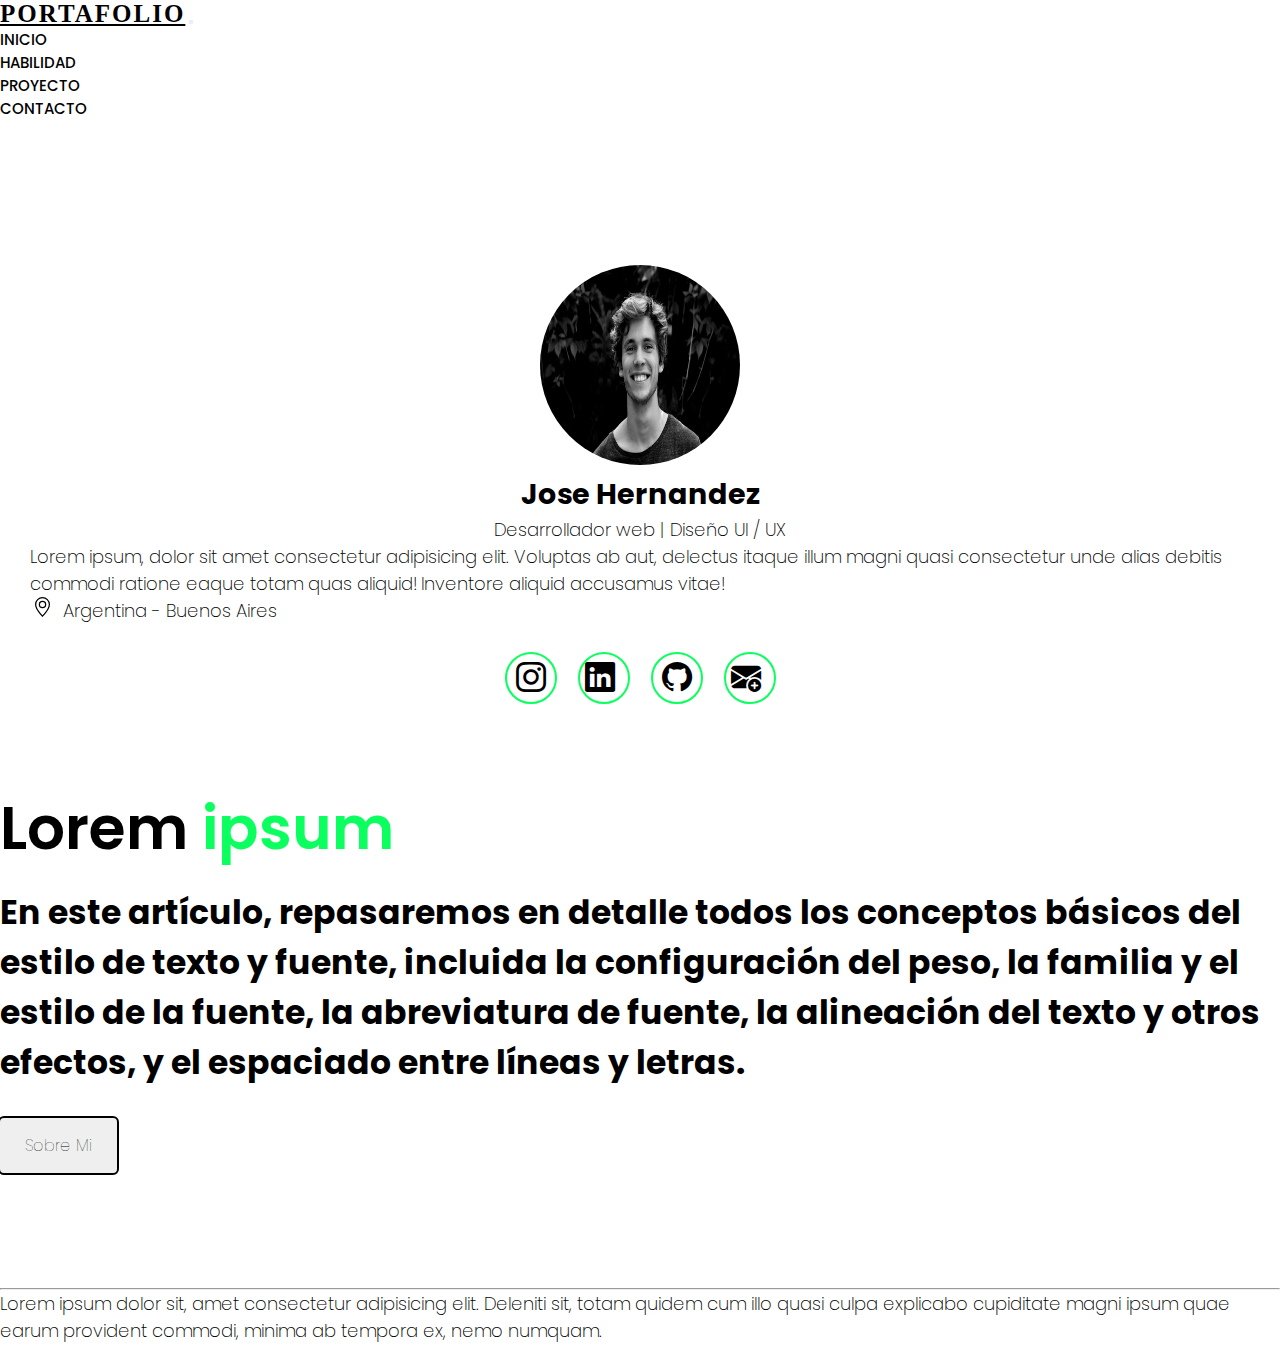
<file: index.html>
<!DOCTYPE html>
<html lang="en">

<head>
  <meta charset="UTF-8">
  <meta http-equiv="X-UA-Compatible" content="IE=edge">
  <meta name="viewport" content="width=device-width, initial-scale=1.0">
  <title>Inicio</title>
  <link rel="stylesheet" href="https://cdn.jsdelivr.net/npm/bootstrap-icons@1.11.3/font/bootstrap-icons.min.css">
  <!-- Link  Bootstrap -->
  <link href="https://cdn.jsdelivr.net/npm/bootstrap@5.3.2/dist/css/bootstrap.min.css" rel="stylesheet"
    integrity="sha384-T3c6CoIi6uLrA9TneNEoa7RxnatzjcDSCmG1MXxSR1GAsXEV/Dwwykc2MPK8M2HN" crossorigin="anonymous">

    <link
    href="https://fonts.googleapis.com/css2?family=Poppins:ital,wght@0,100;0,200;0,300;0,400;0,500;0,600;0,700;0,800;0,900;1,100;1,200;1,300;1,400;1,500;1,600;1,700;1,800;1,900&display=swap"
    rel="stylesheet">
  <!-- CSS -->
  <link rel="stylesheet" href="css/style.css">
</head>

<body>

  <!-- Encabezado -->
  <header>
    <section>
      <nav class="navbar navbar-expand-lg navbar-light bg-light fixed-top">
        <div class="container">
          <a class="navbar-brand" href="#"><span class="text-subtitulo">Portafolio</span></a>
          <button class="navbar-toggler" type="button" data-bs-toggle="collapse"
            data-bs-target="#navbarSupportedContent" aria-controls="navbarSupportedContent" aria-expanded="false"
            aria-label="Toggle navigation">
            <span class="navbar-toggler-icon"></span>
          </button>
          <div class="collapse navbar-collapse" id="navbarSupportedContent">
            <ul class="navbar-nav ms-auto mb-2 mb-lg-0">
              <li class="nav-item">
                <a class="nav-link" href="./index.html">Inicio</a>
              </li>
              <li class="nav-item">
                <a class="nav-link" href="./pages/habilidad.html">Habilidad</a>
              </li>
              <li class="nav-item">
                <a class="nav-link" href="./pages/proyecto.html">Proyecto</a>
              </li>
              <li class="nav-item">
                <a class="nav-link" href="./pages/contacto.html">Contacto</a>
              </li>
            </ul>
          </div>
        </div>
      </nav>

    </section>
  </header>



  <!-- Cuerpo Main -->
  <section id="about" class="about section-padding">
    <div class="container">
      <div class="row">
        <div class="col-lg-6 col-md-12 col-12">
          <div class="wrapp-card-infor about-text g-col-6">
            <div class="wrapp-item">
              <img class="img-perfil" src="./asset/foto-persona.jpg" alt="">
            </div>

            <div>
              <h2 class="wrapp-item">Jose Hernandez</h2>
            </div>
            <div class="wrapp-item">
              <p class="wrapp-parrafo">Desarrollador web | Diseño UI / UX</p>
            </div>


            <div class="container wrapp-item text-wrap">
              <p class="wrapp-parrafo">Lorem ipsum, dolor sit amet consectetur adipisicing elit. Voluptas ab aut,
                delectus itaque illum magni quasi consectetur unde alias debitis commodi ratione eaque totam quas
                aliquid! Inventore aliquid accusamus vitae!</p>


              <div class="wrapp-flex-arg">
                <svg xmlns="http://www.w3.org/2000/svg" width="25" height="20" fill="currentColor"
                  class="bs-dark-border-subtle" viewBox="0 0 16 16">
                  <path
                    d="M12.166 8.94c-.524 1.062-1.234 2.12-1.96 3.07A32 32 0 0 1 8 14.58a32 32 0 0 1-2.206-2.57c-.726-.95-1.436-2.008-1.96-3.07C3.304 7.867 3 6.862 3 6a5 5 0 0 1 10 0c0 .862-.305 1.867-.834 2.94M8 16s6-5.686 6-10A6 6 0 0 0 2 6c0 4.314 6 10 6 10" />
                  <path d="M8 8a2 2 0 1 1 0-4 2 2 0 0 1 0 4m0 1a3 3 0 1 0 0-6 3 3 0 0 0 0 6" />
                </svg>
                <p class="wrapp-parrafo">Argentina - Buenos Aires</p>
              </div>
            </div>



            <div class="wrapp-item-2 socials">
              <div>
                <a href="#">
                  <div class="icons">
                    <i class="bi bi-instagram  icon-1"></i>
                  </div>
                </a>
              </div>

              <div>
                <a href="#">
                  <div class="icons">
                    <i class="bi bi-linkedin text-dark mx-1 icon"></i>
                  </div>
                </a>
              </div>

              <div>
                <a href="#">
                  <div class="icons">
                    <i class="bi bi-github icon-2"></i>
                  </div>
                </a>
              </div>

              <div>
                <a href="#">
                  <div class="icons">
                    <i class="bi bi-envelope-plus-fill text-dark mx-1 icon"></i>
                  </div>
                </a>
              </div>

            </div>
          </div>
        </div>

        <div class="col-lg-6 col-md-12  col-12 caja-texto">

          <div class="row">
            <div class="about-text text-wrap">
              <h3 class="subtitulo">Lorem <span class="verde">ipsum</span></h3>
              <h4 class="h4-text-subti">En este artículo, repasaremos en detalle todos los conceptos básicos del estilo
                de texto y fuente, incluida la configuración del peso, la familia y el estilo de la fuente, la
                abreviatura de fuente, la alineación del texto y otros efectos, y el espaciado entre líneas y letras.
              </h4>


              <div class="-caja-btn">
                <button class="btn-sobre-mi">
                  <a class="-parrafo-btn" href="./pages/sobre-mi.html">Sobre Mi</a>
                </button>
              </div>
            </div>
          </div>
        </div>
      </div>
  </section>


  <div class="container text-center">
    <hr class="">
    <p class="parrafo">Lorem ipsum dolor sit, amet consectetur adipisicing elit. Deleniti sit, totam quidem cum illo quasi culpa
      explicabo cupiditate magni ipsum quae earum provident commodi, minima ab tempora ex, nemo numquam.</p>
  </div>


  <script src="https://cdn.jsdelivr.net/npm/bootstrap@5.3.2/dist/js/bootstrap.bundle.min.js"
    integrity="sha384-C6RzsynM9kWDrMNeT87bh95OGNyZPhcTNXj1NW7RuBCsyN/o0jlpcV8Qyq46cDfL"
    crossorigin="anonymous"></script>
</body>

</html>
</file>
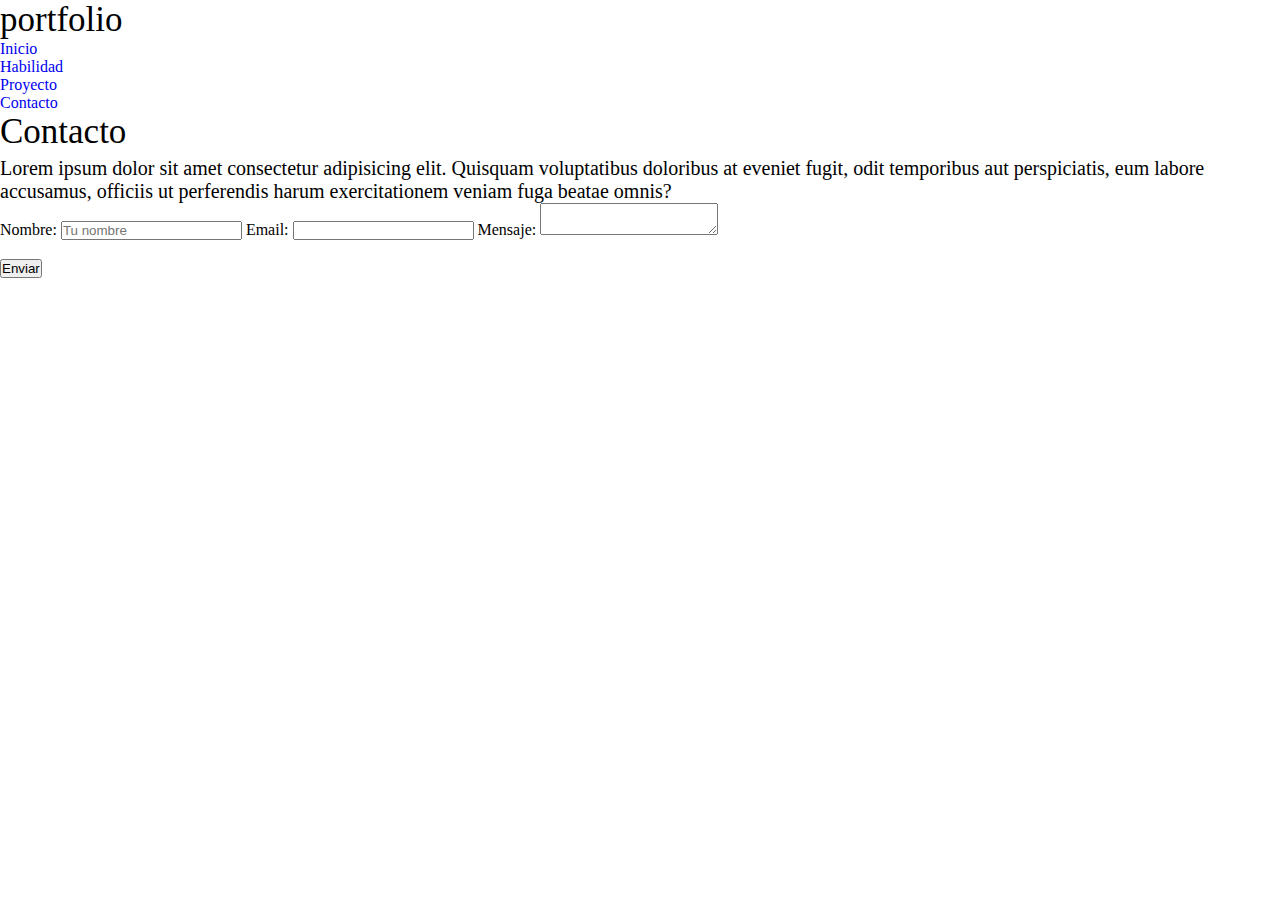
<file: contacto/contacto.html>
<!DOCTYPE html>
<html lang="en">
<head>
    <meta charset="UTF-8">
    <meta http-equiv="X-UA-Compatible" content="IE=edge">
    <meta name="viewport" content="width=device-width, initial-scale=1.0">
    <title>Contacto</title>
    <link rel="stylesheet" href="/css/style.css">
</head>
<body>
    
                <!-- Encabezado -->
                <header class="header-principal">
                    <section>
                        <h1 class="section-subtitulo-">portfolio</h1>
                        <nav>
                            <ul>
                                <li>
                                    <a class="section-a" href="/index.html">Inicio</a>
                                </li>
                                <li>
                                    <a class="section-a" href="/habilidad/habilidad.html">Habilidad</a>
                                </li>
                                <li>
                                    <a class="section-a" href="/proyecto/proyecto.html">Proyecto</a>
                                </li>
                                <li>
                                    <a class="section-a" href="/contacto/contacto.html">Contacto</a>
                                </li>
                            </ul>
                        </nav>
                    </section>
                </header>

                    <!-- contacto -->

    <main>
        <section id="contacto">
            <div>
                <h3 class="section-subtitulo-">Contacto</h3>
                <p class="section-p-">Lorem ipsum dolor sit amet consectetur adipisicing elit. Quisquam voluptatibus
                    doloribus at eveniet fugit, odit temporibus aut perspiciatis, eum labore accusamus, officiis ut
                    perferendis harum exercitationem veniam fuga beatae omnis?</p>
            </div>
        </section>
    </main>
    <form action="main.php" method="post">
        <label for="nombre">Nombre:</label>

        <!-- Podemos agregar el atributo required -->
        <input type="text" id="nombre" name="nombre" required placeholder="Tu nombre">

        <label for="email">Email:</label>
        <input type="email" id="email" name="email" required>

        <label for="mensaje">Mensaje:</label>
        <!-- Area de texto -->
        <textarea id="mensaje" name="mensaje" required></textarea>

        <!-- Selector -->
        <option value=""></option>
        <input type="submit" value="Enviar">
    </form>

</body>
</html>
</file>
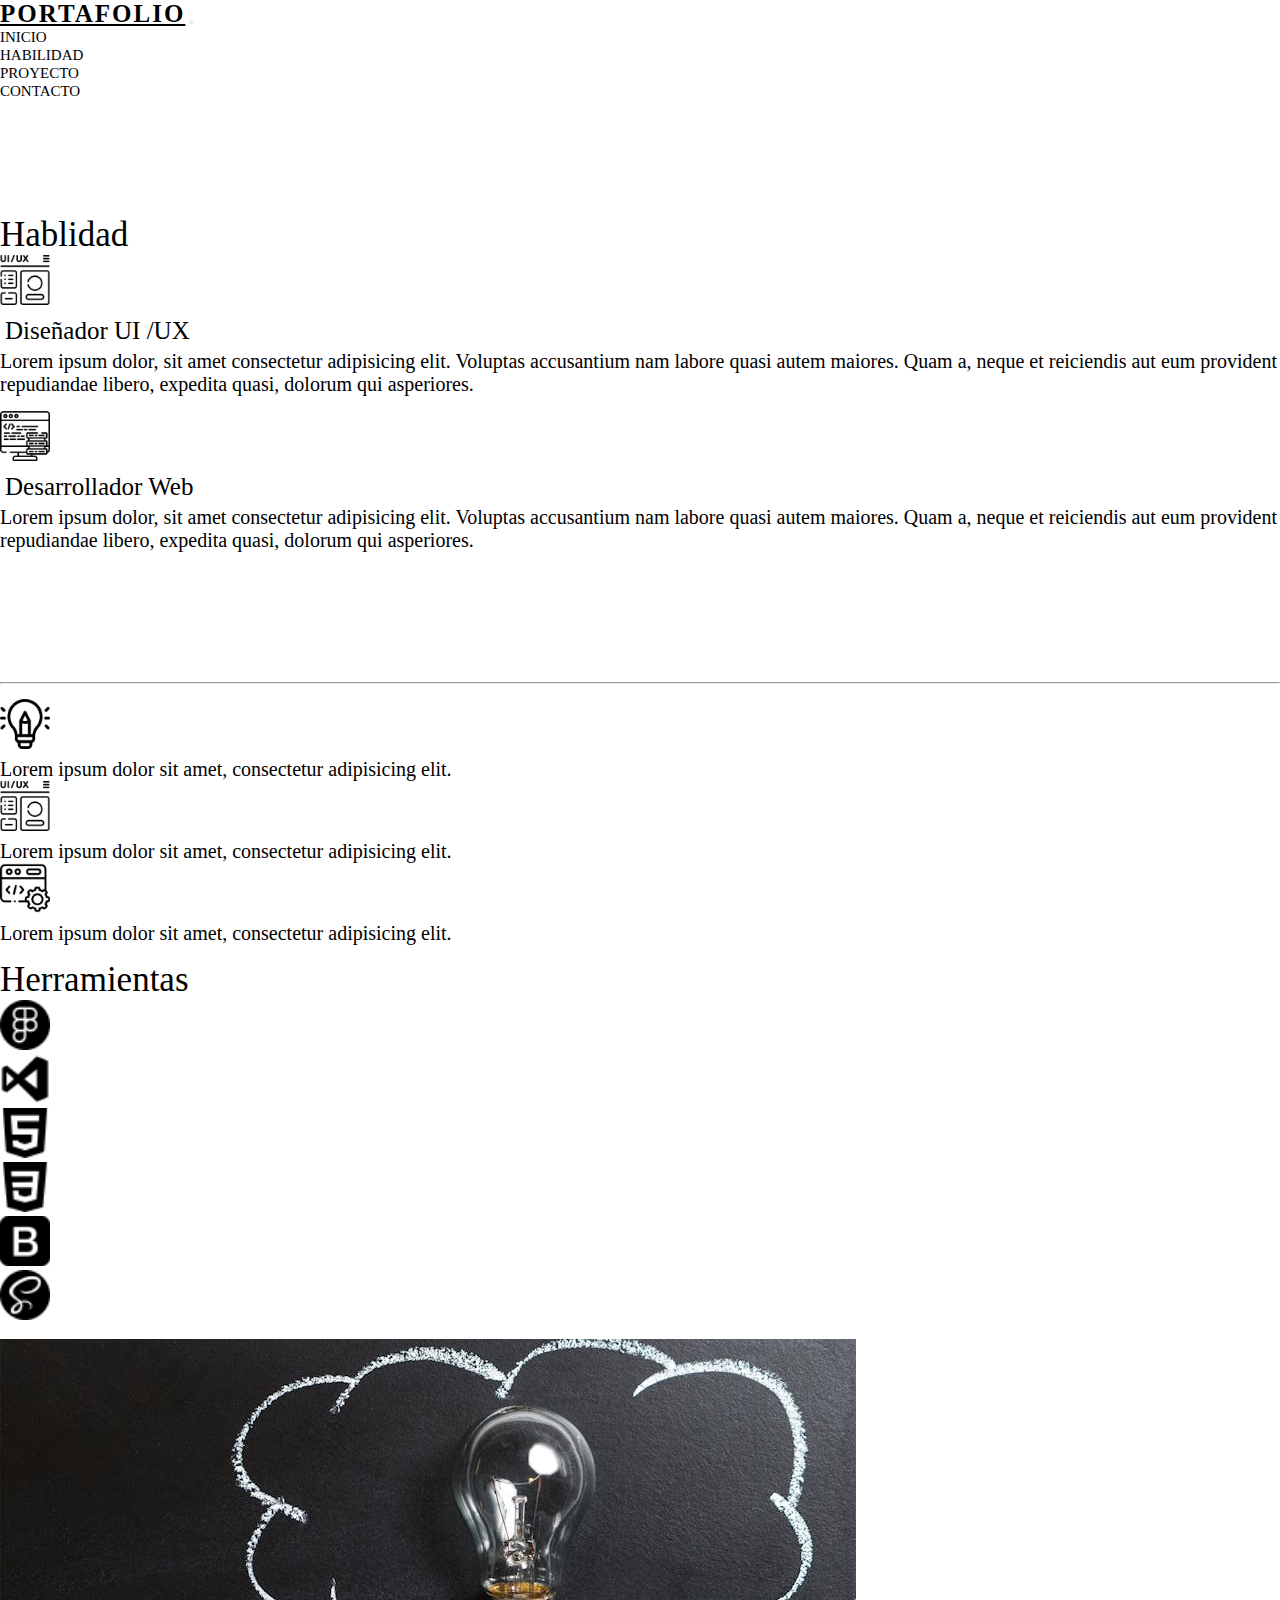
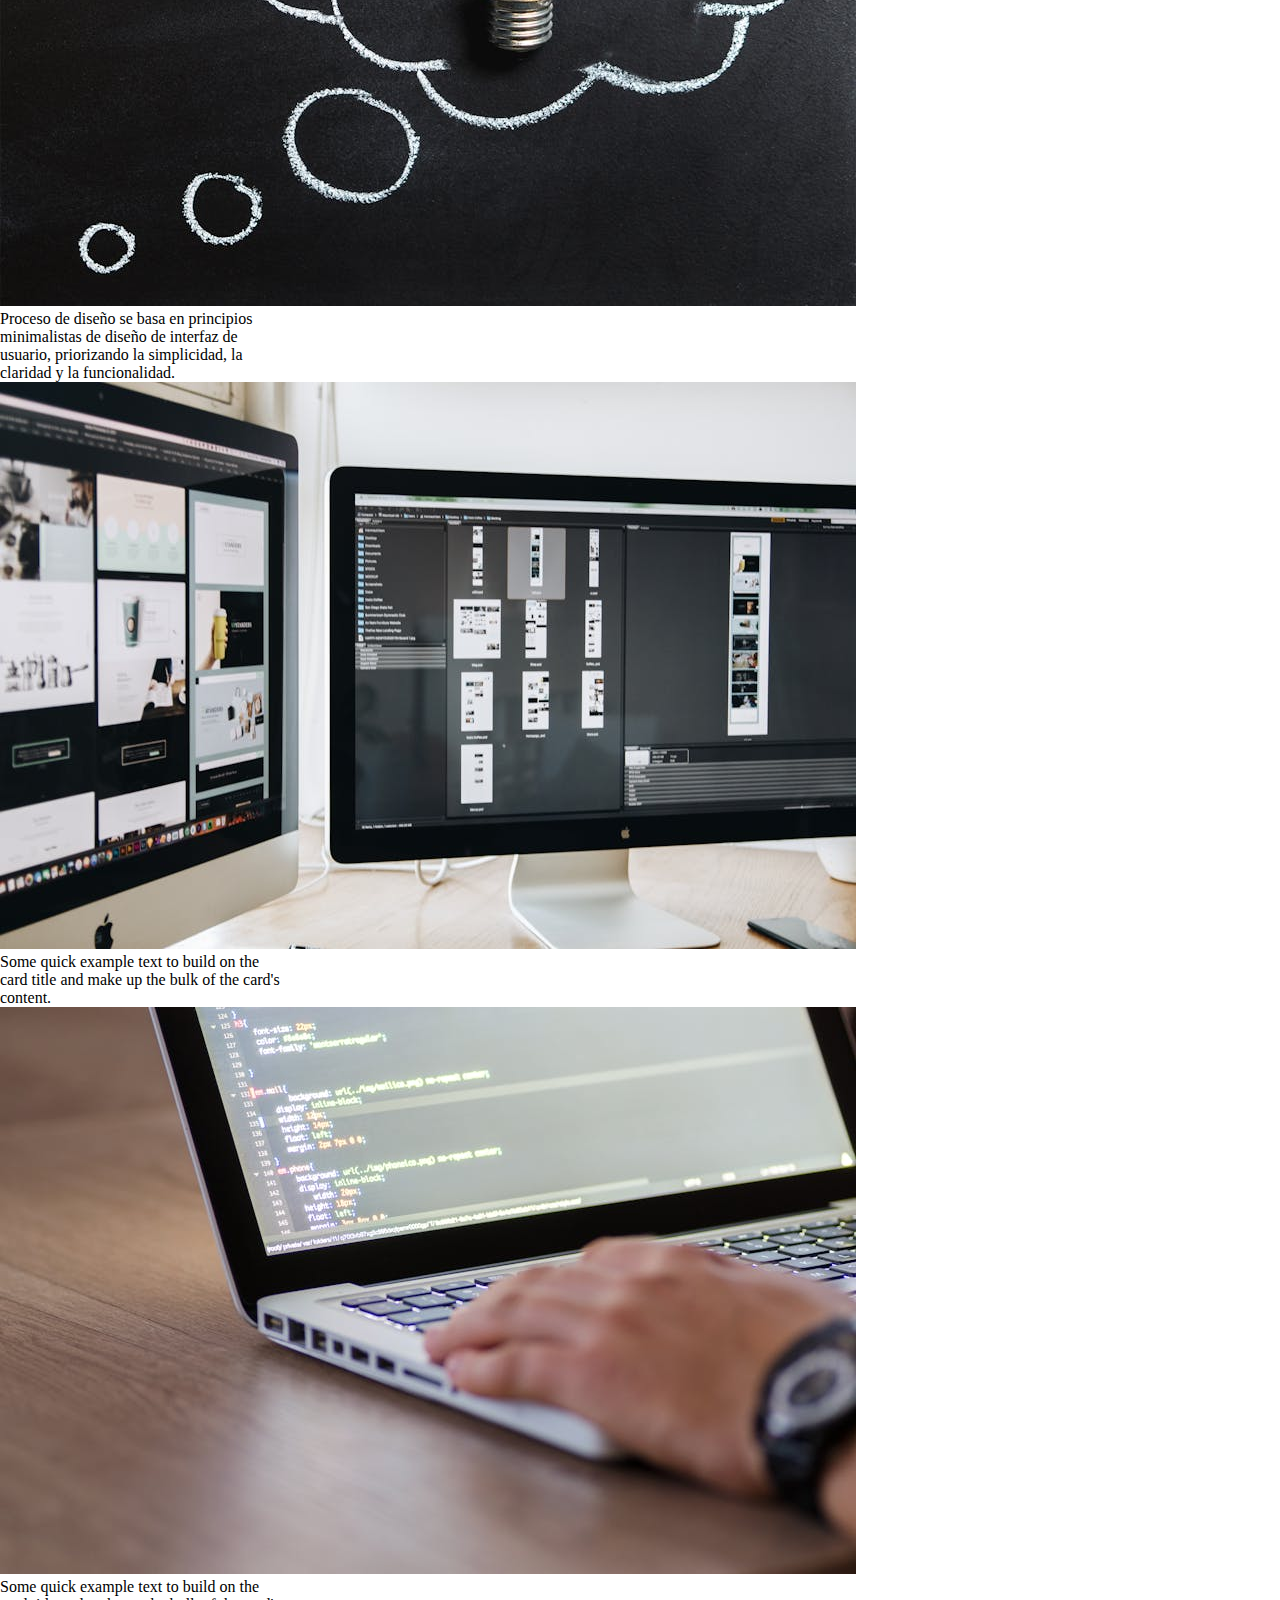
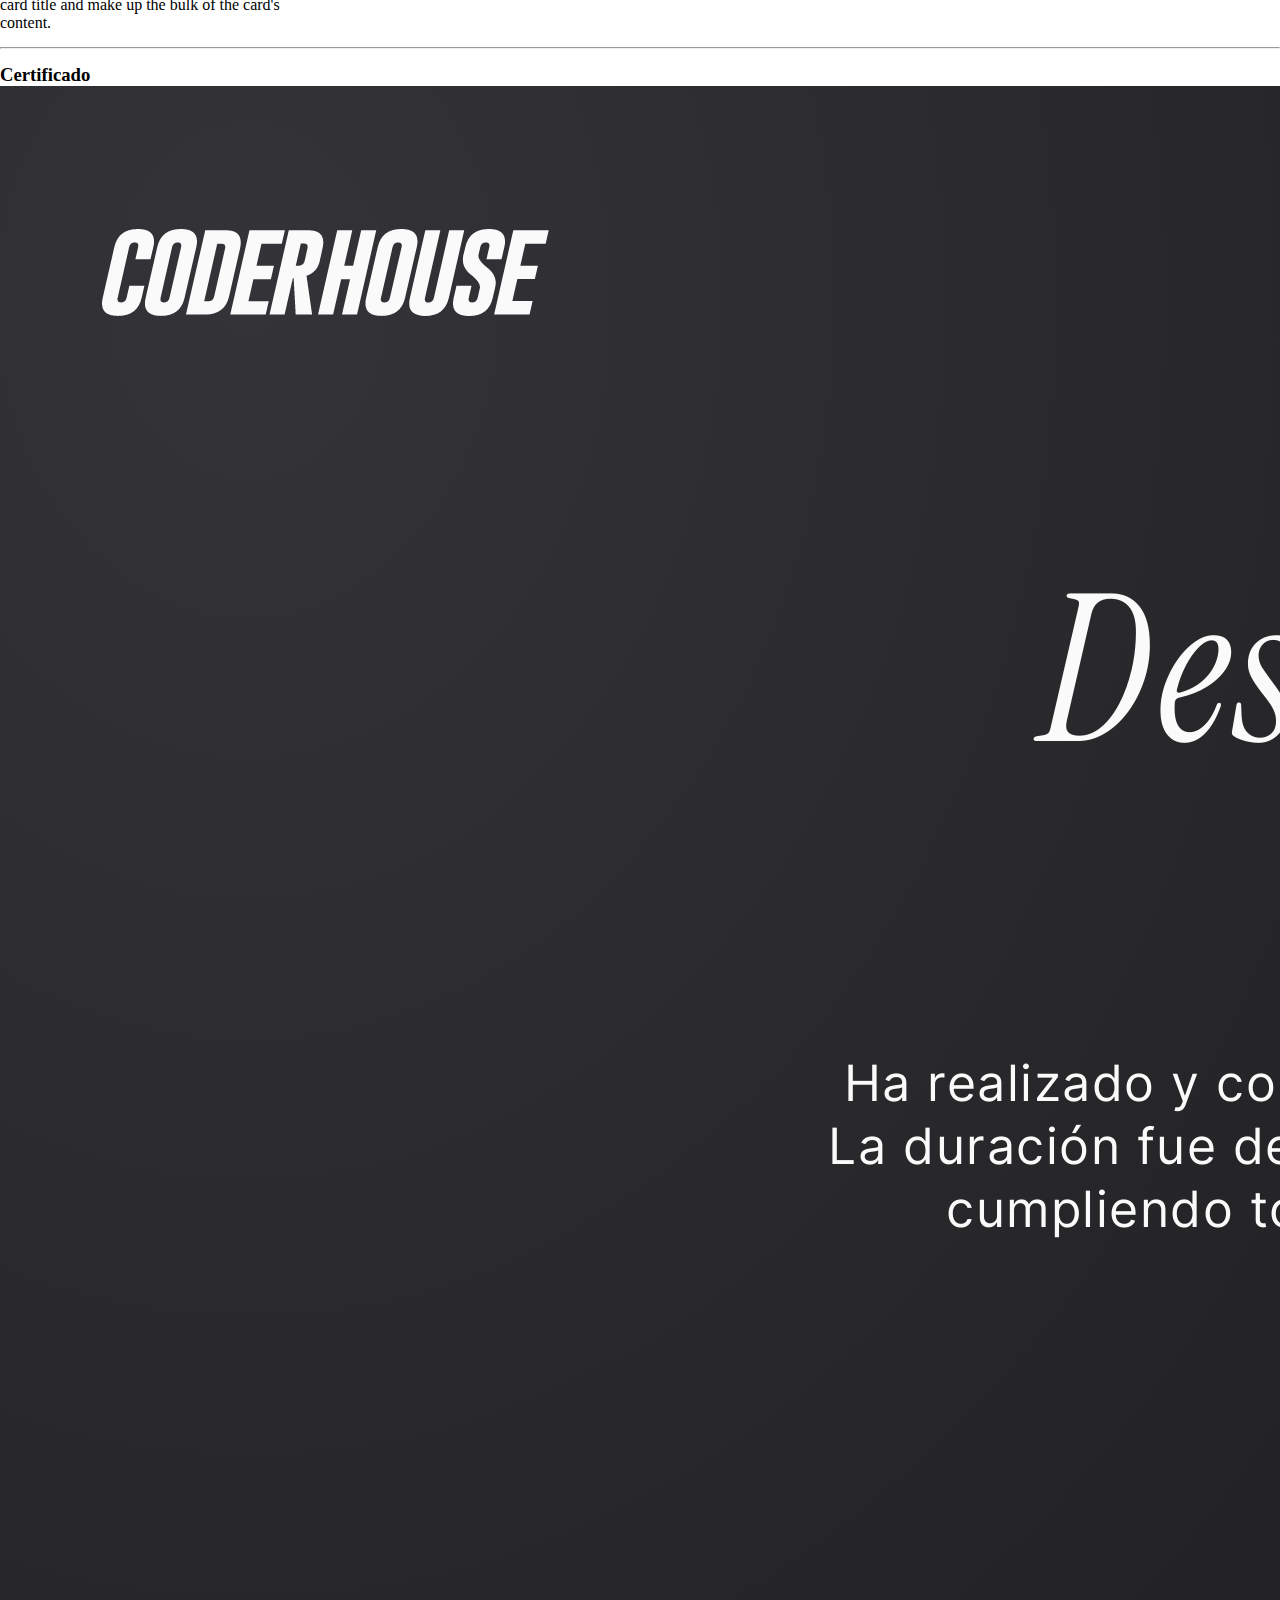
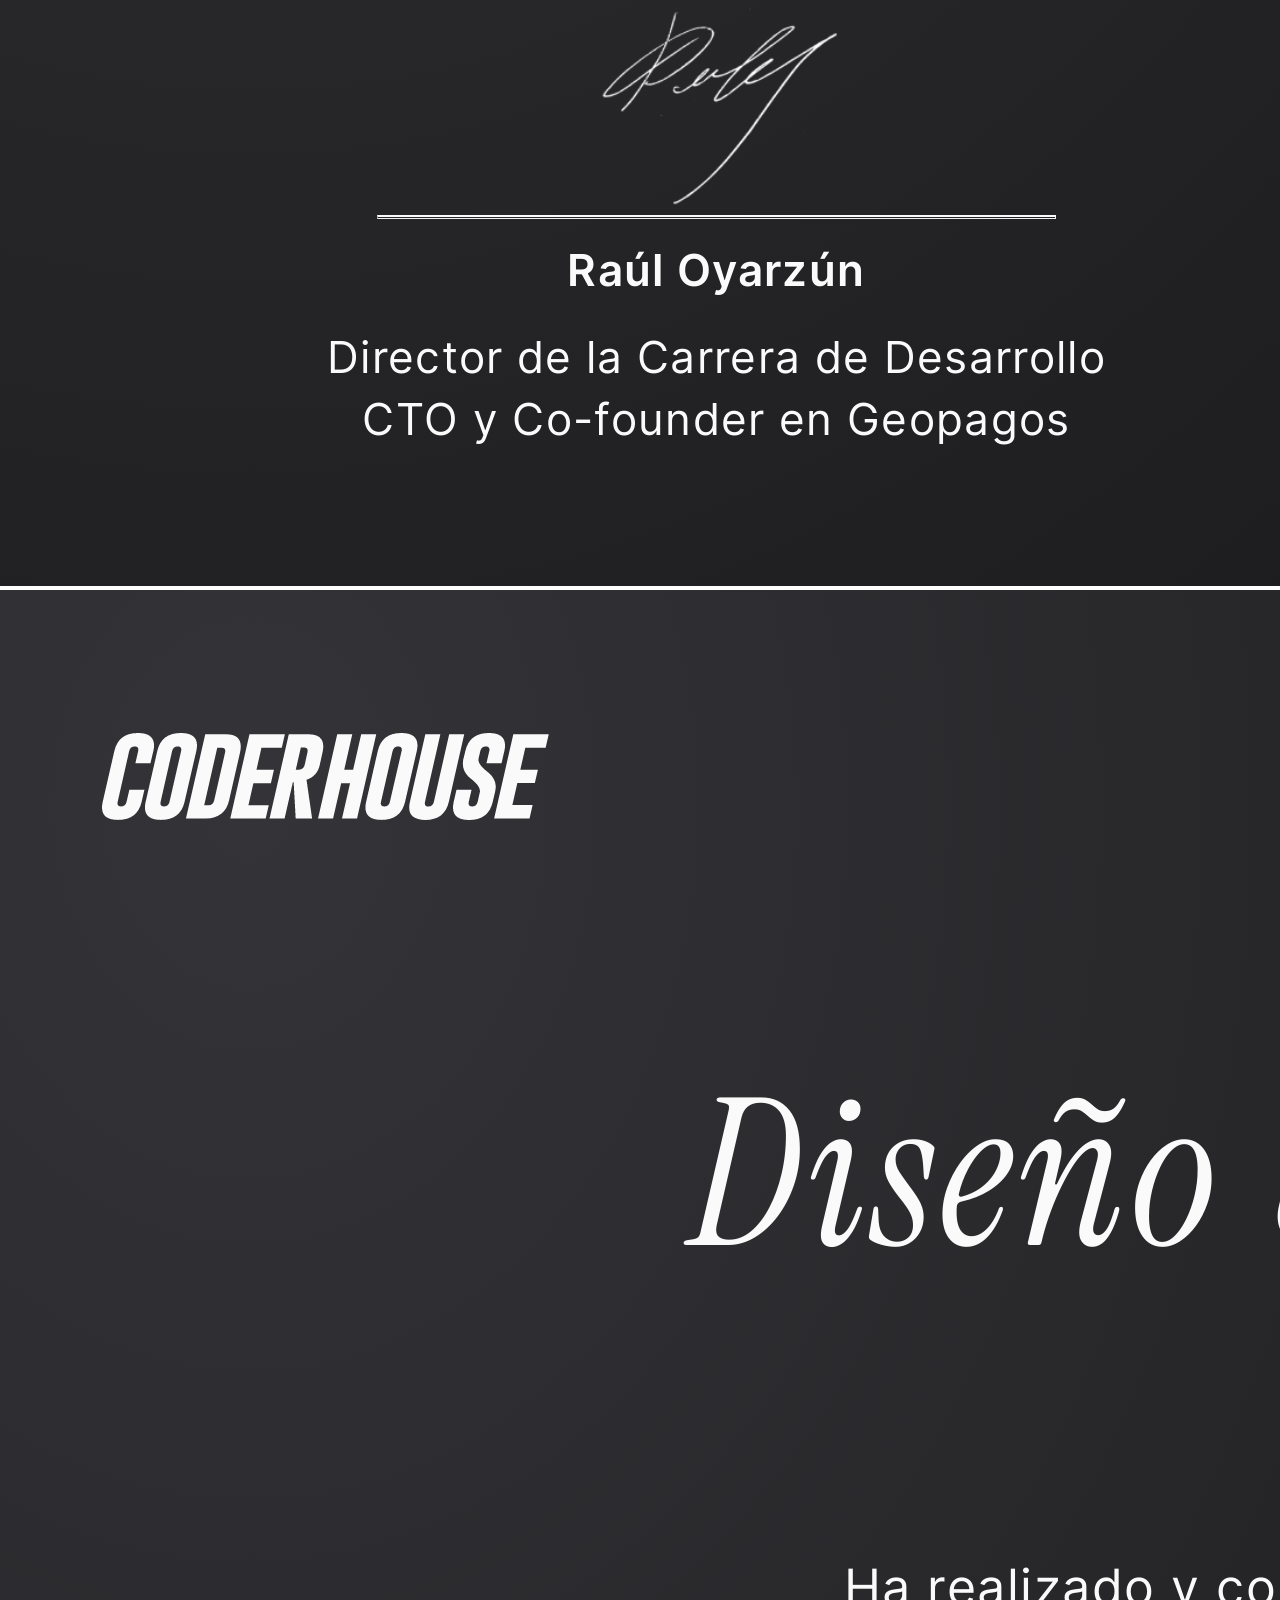
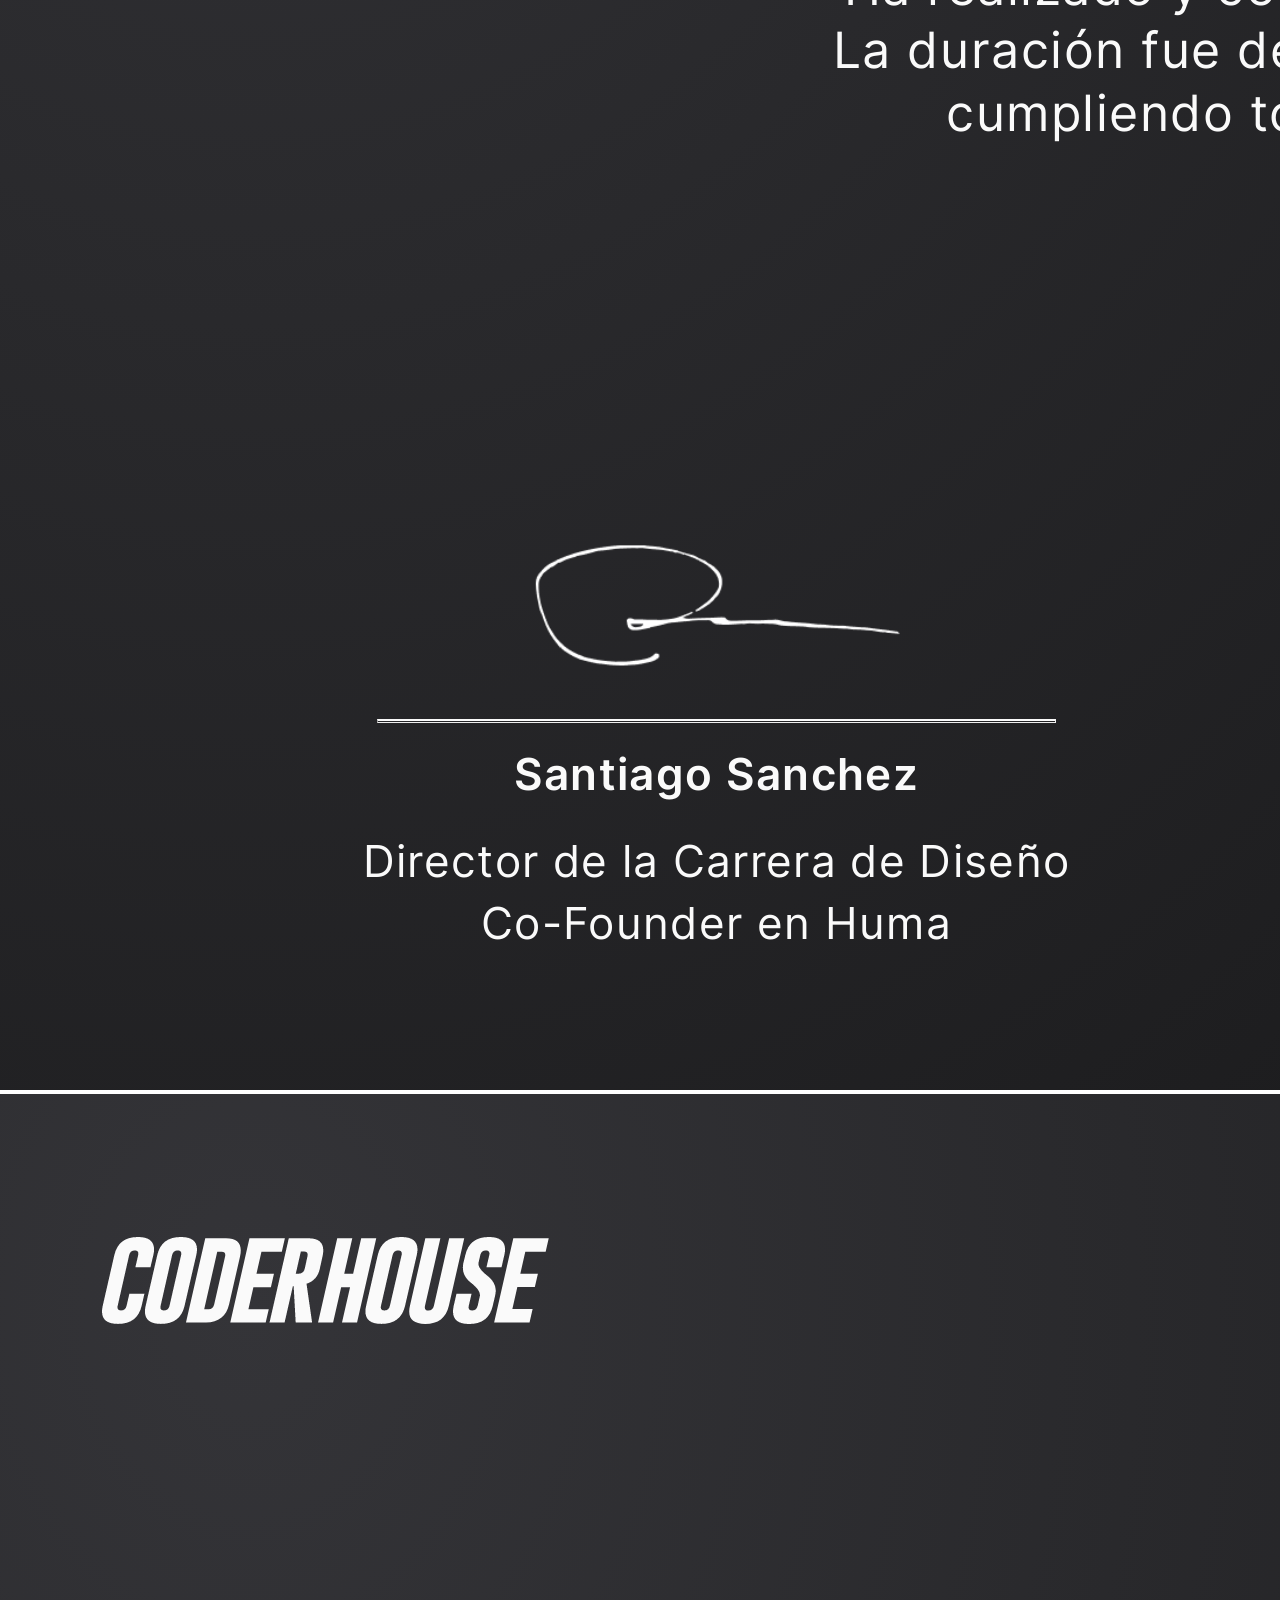
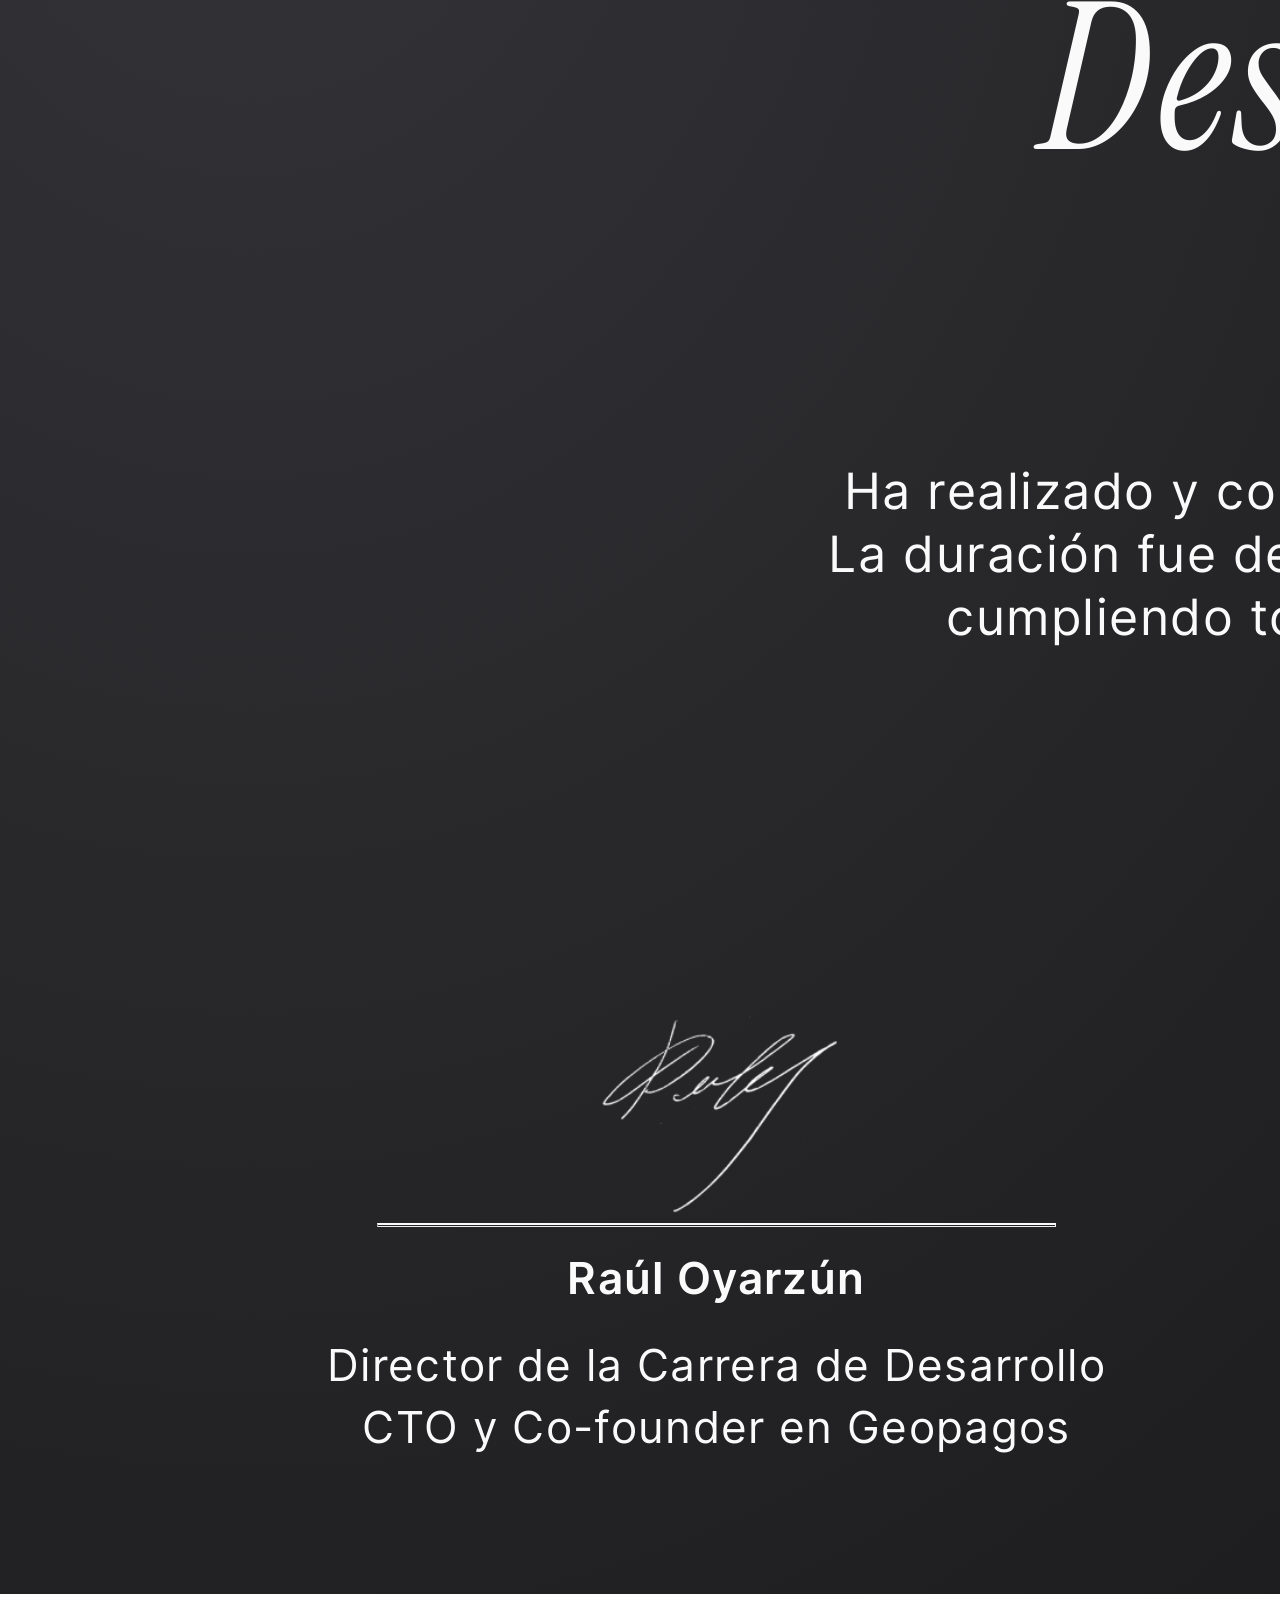
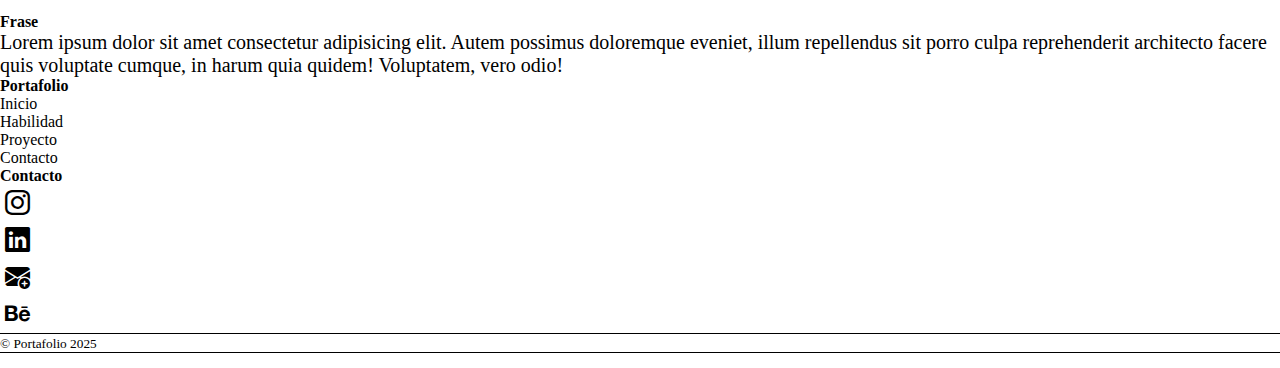
<file: habilidad/habilidad.html>
<!DOCTYPE html>
<html lang="en">

<head>
    <meta charset="UTF-8">
    <meta http-equiv="X-UA-Compatible" content="IE=edge">
    <meta name="viewport" content="width=device-width, initial-scale=1.0">
    <title>Sobre mi</title>
    <link rel="stylesheet" href="https://cdn.jsdelivr.net/npm/bootstrap-icons@1.11.3/font/bootstrap-icons.min.css">
    <!-- Link  Bootstrap -->
    <link href="https://cdn.jsdelivr.net/npm/bootstrap@5.3.2/dist/css/bootstrap.min.css" rel="stylesheet"
        integrity="sha384-T3c6CoIi6uLrA9TneNEoa7RxnatzjcDSCmG1MXxSR1GAsXEV/Dwwykc2MPK8M2HN" crossorigin="anonymous">

    <!-- css -->
    <link rel="stylesheet" href="../css/style.css">
</head>

<body>

    <!-- Encabezado -->
    <header>
        <section>
            <nav class="navbar navbar-expand-lg navbar-light bg-light fixed-top">
                <div class="container">
                    <a class="navbar-brand" href="#"><span class="text-subtitulo">Portafolio</span></a>
                    <button class="navbar-toggler" type="button" data-bs-toggle="collapse"
                        data-bs-target="#navbarSupportedContent" aria-controls="navbarSupportedContent"
                        aria-expanded="false" aria-label="Toggle navigation">
                        <span class="navbar-toggler-icon"></span>
                    </button>
                    <div class="collapse navbar-collapse" id="navbarSupportedContent">
                        <ul class="navbar-nav ms-auto mb-2 mb-lg-0">
                            <li class="nav-item">
                                <a class="nav-link" href="/index.html">Inicio</a>
                            </li>
                            <li class="nav-item">
                                <a class="nav-link" href="/habilidad/habilidad.html">Habilidad</a>
                            </li>
                            <li class="nav-item">
                                <a class="nav-link" href="/proyecto/proyecto.html">Proyecto</a>
                            </li>
                            <li class="nav-item">
                                <a class="nav-link" href="/contacto/contacto.html">Contacto</a>
                            </li>
                        </ul>
                    </div>
                </div>
            </nav>

        </section>
    </header>


    <!-- section cuerpo -->
    <section id="about" class="about section-padding">
        <div class="container">
            <div class="row">
                <div>
                    <h3 class="section-subtitulo- mb-5">Hablidad</h3>
                </div>

                <div class="col-lg-6 col-md-12 col-12">
                    <div class="container ">
                        <div class="row">
                            <div class="d-flex">
                                <img class="section-iconos-" src="/asset/web-design.png" alt="Diseñador ux ui">
                                <h3 class="wrp-subtitulo- mb-4">Diseñador UI /UX</h3>
                            </div>
                        </div>

                        <div>
                            <p class="section-p-">Lorem ipsum dolor, sit amet consectetur adipisicing elit. Voluptas
                                accusantium nam labore quasi autem maiores. Quam a, neque et reiciendis aut eum
                                provident
                                repudiandae libero, expedita quasi, dolorum qui asperiores.</p>
                        </div>

                    </div>
                </div>


                <div class="col-lg-6 col-md-12 col-12">

                    <div class="container ">
                        <div class="row">
                            <div class="d-flex">
                                <img class="section-iconos-" src="/asset/data.png" alt="data">
                                <h3 class="wrp-subtitulo- mb-4">Desarrollador Web</h3>
                            </div>
                        </div>

                        <div>
                            <p class=" section-p-">Lorem ipsum dolor, sit amet consectetur adipisicing elit. Voluptas
                                accusantium nam labore quasi autem maiores. Quam a, neque et reiciendis aut eum
                                provident
                                repudiandae libero, expedita quasi, dolorum qui asperiores.</p>
                        </div>

                    </div>
                </div>

            </div>
        </div>
    </section>
    <!-- fin section cuerpo -->

    <!--espaciado -->
    <div class="container text-center">
        <hr class="">
    </div>

    <!-- iconos contexto -->

    <div>
        <div class="container text-center mb-5">
            <div class="row mt-5 pt-5 pb-5">
                <div class="col-sm-12 col-md-4 col-lg-4">
                    <div class="d-flex ">
                        <img class="section-iconos-" src="/asset/idea.png" alt="">
                        <p class="section-p- ">Lorem ipsum dolor sit amet, consectetur adipisicing elit.</p>
                    </div>
                </div>


                <div class="col-sm-12 col-md-4 col-lg-4">
                    <div class="d-flex section-">
                        <img class="section-iconos-" src="/asset/web-design.png" alt="">
                        <p class="section-p- ">Lorem ipsum dolor sit amet, consectetur adipisicing elit. </p>
                    </div>
                </div>


                <div class="col-sm-12 col-md-4 col-lg-4">
                    <div class="d-flex section-">
                        <img class="section-iconos-" src="/asset/coding.png" alt="">
                        <p class="section-p- ">Lorem ipsum dolor sit amet, consectetur adipisicing elit.</p>
                    </div>
                </div>

            </div>
        </div>
    </div>

    <!-- herramientas -->
    <main>
        <div class="container  mb-5">
            <div class="row">
                <div>
                    <div>
                        <h3 class="section-subtitulo- mb-5">Herramientas</h3>
                    </div>

                    <div class="d-flex justify-content-between ">
                        <div>
                            <img class="section-iconos-" src="/asset/iconos/figma.png" alt="icono figma">
                        </div>
                        <div>
                            <img class="section-iconos-" src="/asset/iconos/logo-visual.png"
                                alt="icono visual studio code">
                        </div>
                        <div>
                            <img class="section-iconos-" src="/asset/iconos/html.png" alt="icono html">
                        </div>
                        <div>
                            <img class="section-iconos-" src="/asset/iconos/css-3.png" alt="icono css">
                        </div>
                        <div>
                            <img class="section-iconos-" src="/asset/iconos/bootstrap.png" alt="icono bootstrap">
                        </div>
                        <div>
                            <img class="section-iconos-" src="/asset/iconos/sass.png" alt="icono sass">
                        </div>
                        <div>
                        </div>
                    </div>

                </div>
            </div>

    </main>

    <!-- card -->
    <div class="container mb-5">
        <div class="d-flex justify-content-between">
            <div class="card" style="width: 18rem;">
                <img src="/asset/Idea-pensar-investigar.jpg" class="card-img-top" alt="...">
                <div class="card-body">
                    <p class="card-text">Proceso de diseño se basa en principios minimalistas de diseño de interfaz de
                        usuario, priorizando la simplicidad, la claridad y la funcionalidad.</p>
                </div>
            </div>

            <div class="card" style="width: 18rem;">
                <img src="/asset/UX-UI.jpg" class="card-img-top" alt="...">
                <div class="card-body">
                    <p class="card-text">Some quick example text to build on the card title and make up the bulk of the
                        card's content.</p>
                </div>
            </div>

            <div class="card" style="width: 18rem;">
                <img src="/asset/visual-studio.jpg" class="card-img-top" alt="...">
                <div class="card-body">
                    <p class="card-text">Some quick example text to build on the card title and make up the bulk of the
                        card's content.</p>
                </div>
            </div>
        </div>
    </div>

    </div>

        <!--espaciado -->
        <div class="container text-center">
            <hr class="">
        </div>

    <!-- certificado -->
    <div class="container mb-5">
        <div class="col-sm-6 col-md-6 col-lg-12">
            <div class="row">
                <div>
                    <h3>Certificado</h3>
                </div>
                <div class="d-flex gap-2">
                    <div class="col-4">
                        <img class="img-fluid" src="/asset/Diseño-ux-ui.png" alt="">
                    </div>
    
                    <div class="col-4">
                        <img class="img-fluid" src="/asset/Diseño-avanzado.png" alt="">
                    </div>
    
                    <div class="col-4">
                        <img class="img-fluid" src="/asset/desarrollo-web.png" alt="">
                    </div>
                </div>
            </div>
        </div>
    </div>





    <!-- Footer -->

    <footer>
        <div class="mt-5 pt-5 pb-5 footer">
            <div class="container">
                <div class="row">
                    <div class="col-lg-5 col-xs-12">
                        <h4>Frase</h4>
                        <p class="pr-5 ">
                            Lorem ipsum dolor sit amet consectetur adipisicing elit. Autem possimus doloremque eveniet,
                            illum repellendus sit porro culpa reprehenderit architecto facere quis voluptate cumque, in
                            harum quia quidem! Voluptatem, vero odio!
                        </p>
                    </div>
                    <div class="col-lg-3 col-xs-12 links">
                        <h4 class="mt-lg-0 mt-sm-3">Portafolio</h4>
                        <ul class="m-0 p-0 d-flex wrapp-list">
                            <li>
                                <a href="#">Inicio</a>
                            </li>
                            <li>
                                <a href="#">Habilidad</a>
                            </li>
                            <li>
                                <a href="#">Proyecto</a>
                            </li>
                            <li>
                                <a href="#">Contacto</a>
                            </li>
                        </ul>
                    </div>
                    <div class="col-lg-4 col-xs-12 ">
                        <h4 class="mt-lg-0 mt-sm-3">Contacto</h4>
                        <div class="d-flex wrapp-contac social">
                            <div>
                                <li><a href="#"><i class="bi bi-instagram "></i></a></li>
                            </div>
                            <div>
                                <li>
                                    <a href="#"><i class="bi bi-linkedin"></i></a>
                                </li>
                            </div>
                            <div>
                                <li> <a href="#"><i class="bi bi-envelope-plus-fill"></i></a></li>
                            </div>

                            <div>
                                <li> <a href="#"><i class="bi bi-behance"></i></a></li>
                            </div>
                        </div>
                    </div>
                </div>
                <div class="row mt-5">
                    <div class="col copyright text-center">
                        <p><small class="">
                                &copy; Portafolio 2025
                            </small></p>
                    </div>
                </div>
            </div>
        </div>
    </footer>

    <script src="https://cdn.jsdelivr.net/npm/bootstrap@5.3.2/dist/js/bootstrap.bundle.min.js"
        integrity="sha384-C6RzsynM9kWDrMNeT87bh95OGNyZPhcTNXj1NW7RuBCsyN/o0jlpcV8Qyq46cDfL"
        crossorigin="anonymous"></script>
</body>

</html>
</file>
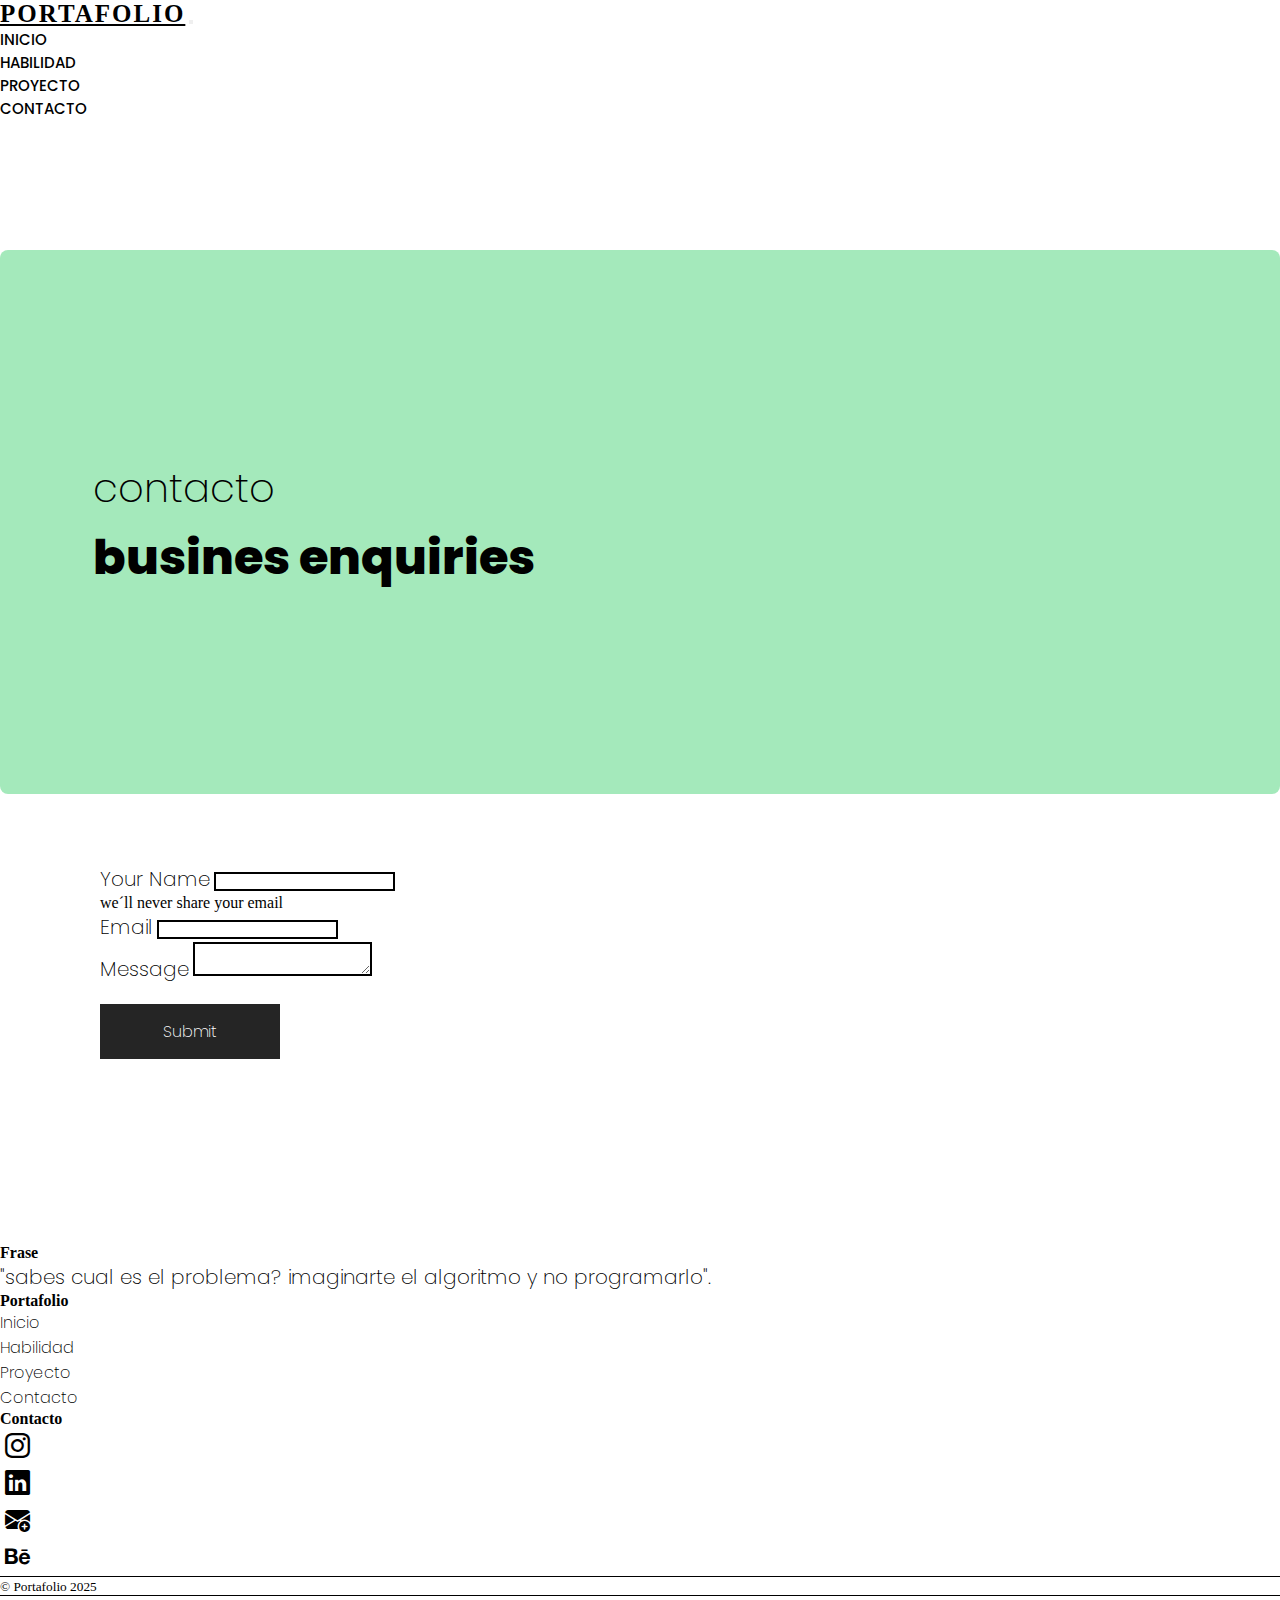
<file: pages/contacto.html>
<!DOCTYPE html>
<html lang="en">

<head>
    <meta charset="UTF-8">
    <meta http-equiv="X-UA-Compatible" content="IE=edge">
    <meta name="viewport" content="width=device-width, initial-scale=1.0">
    <title>Contacto</title>
    <link rel="stylesheet" href="https://cdn.jsdelivr.net/npm/bootstrap-icons@1.11.3/font/bootstrap-icons.min.css">
    <!-- Link  Bootstrap -->
    <link href="https://cdn.jsdelivr.net/npm/bootstrap@5.3.2/dist/css/bootstrap.min.css" rel="stylesheet"
        integrity="sha384-T3c6CoIi6uLrA9TneNEoa7RxnatzjcDSCmG1MXxSR1GAsXEV/Dwwykc2MPK8M2HN" crossorigin="anonymous">

        <link
        href="https://fonts.googleapis.com/css2?family=Poppins:ital,wght@0,100;0,200;0,300;0,400;0,500;0,600;0,700;0,800;0,900;1,100;1,200;1,300;1,400;1,500;1,600;1,700;1,800;1,900&display=swap"
        rel="stylesheet">

    <!-- css -->
    <link rel="stylesheet" href="../css/style.css">
</head>

<body>

    <!-- Encabezado -->
    <header>
        <section>
            <nav class="navbar navbar-expand-lg navbar-light bg-light fixed-top">
                <div class="container">
                    <a class="navbar-brand" href="#"><span class="text-subtitulo">Portafolio</span></a>
                    <button class="navbar-toggler" type="button" data-bs-toggle="collapse"
                        data-bs-target="#navbarSupportedContent" aria-controls="navbarSupportedContent"
                        aria-expanded="false" aria-label="Toggle navigation">
                        <span class="navbar-toggler-icon"></span>
                    </button>
                    <div class="collapse navbar-collapse" id="navbarSupportedContent">
                        <ul class="navbar-nav ms-auto mb-2 mb-lg-0">
                            <li class="nav-item">
                                <a class="nav-link" href="../index.html">Inicio</a>
                            </li>
                            <li class="nav-item">
                                <a class="nav-link" href="./habilidad.html">Habilidad</a>
                            </li>
                            <li class="nav-item">
                                <a class="nav-link" href="./proyecto.html">Proyecto</a>
                            </li>
                            <li class="nav-item">
                                <a class="nav-link" href="./contacto.html">Contacto</a>
                            </li>
                        </ul>
                    </div>
                </div>
            </nav>

        </section>
    </header>

    <!-- contacto -->
    <div id="about" class="form-area about section-padding">
        <div class="container">
            <div class="row single-form g-0">
                <div class="col-sm-12 col-lg-6">
                    <div class="left">
                        <h2 ><span>contacto </span> <br> busines enquiries</h2>
                    </div>
                </div>

                <div class="col-sm-12 col-lg-6">
                    <div class="right">
                        <i class="fa fa-caret-left"></i>
                        <form>
                            <div class="mb-3">
                                <label for="exampleInputEmail1" class="form-label">Your Name</label>
                                <input type="text" id="exampleInputEmail1" class="form-control"
                                    aria-describedby="emailHelp">
                                <div id="emailHelp" class="form-text"> we´ll never share your email</div>
                            </div>
                            <div class="mb-3">
                                <label for="exampleInputPassword1" class="form-label">Email</label>
                                <input type="email" class="form-control" id="exampleInputPassword1">
                            </div>
                            <div class="mb-3">
                                <label for="exampleInputPassword1" class="form-label">Message</label>
                                <textarea class="form-control" id="exampleInputPassword1"></textarea>
                            </div>
                            <button type="submit" class="btn btn-primary">Submit</button>
                        </form>
                    </div>
                </div>
            </div>
        </div>
    </div>


        <!-- Footer -->

        <footer>
            <div class="mt-5 pt-5 pb-5 footer">
                <div class="container">
                    <div class="row">
                        <div class="col-lg-5 col-xs-12">
                            <h4>Frase</h4>
                            <p class="pr-5 ">
                                "sabes  cual  es el problema?
                                imaginarte el algoritmo y no programarlo".
                            </p>
                        </div>
                        <div class="col-lg-3 col-xs-12 links">
                            <h4 class="mt-lg-0 mt-sm-3">Portafolio</h4>
                            <ul class="m-0 p-0 d-flex wrapp-list">
                                <li>
                                    <a href="#">Inicio</a>
                                </li>
                                <li>
                                    <a href="#">Habilidad</a>
                                </li>
                                <li>
                                    <a href="#">Proyecto</a>
                                </li>
                                <li>
                                    <a href="#">Contacto</a>
                                </li>
                            </ul>
                        </div>
                        <div class="col-lg-4 col-xs-12 ">
                            <h4 class="mt-lg-0 mt-sm-3">Contacto</h4>
                            <div class="d-flex wrapp-contac social">
                                <div>
                                    <li><a href="#"><i class="bi bi-instagram "></i></a></li>
                                </div>
                                <div>
                                    <li>
                                        <a href="#"><i class="bi bi-linkedin"></i></a>
                                    </li>
                                </div>
                                <div>
                                    <li> <a href="#"><i class="bi bi-envelope-plus-fill"></i></a></li>
                                </div>
    
                                <div>
                                    <li> <a href="#"><i class="bi bi-behance"></i></a></li>
                                </div>
                            </div>
                        </div>
                    </div>
                    <div class="row mt-5">
                        <div class="col copyright text-center">
                            <p><small class="">
                                    &copy; Portafolio 2025
                                </small></p>
                        </div>
                    </div>
                </div>
            </div>
        </footer>

    <script src="https://cdn.jsdelivr.net/npm/bootstrap@5.3.2/dist/js/bootstrap.bundle.min.js"
        integrity="sha384-C6RzsynM9kWDrMNeT87bh95OGNyZPhcTNXj1NW7RuBCsyN/o0jlpcV8Qyq46cDfL"
        crossorigin="anonymous"></script>

</body>

</html>
</file>
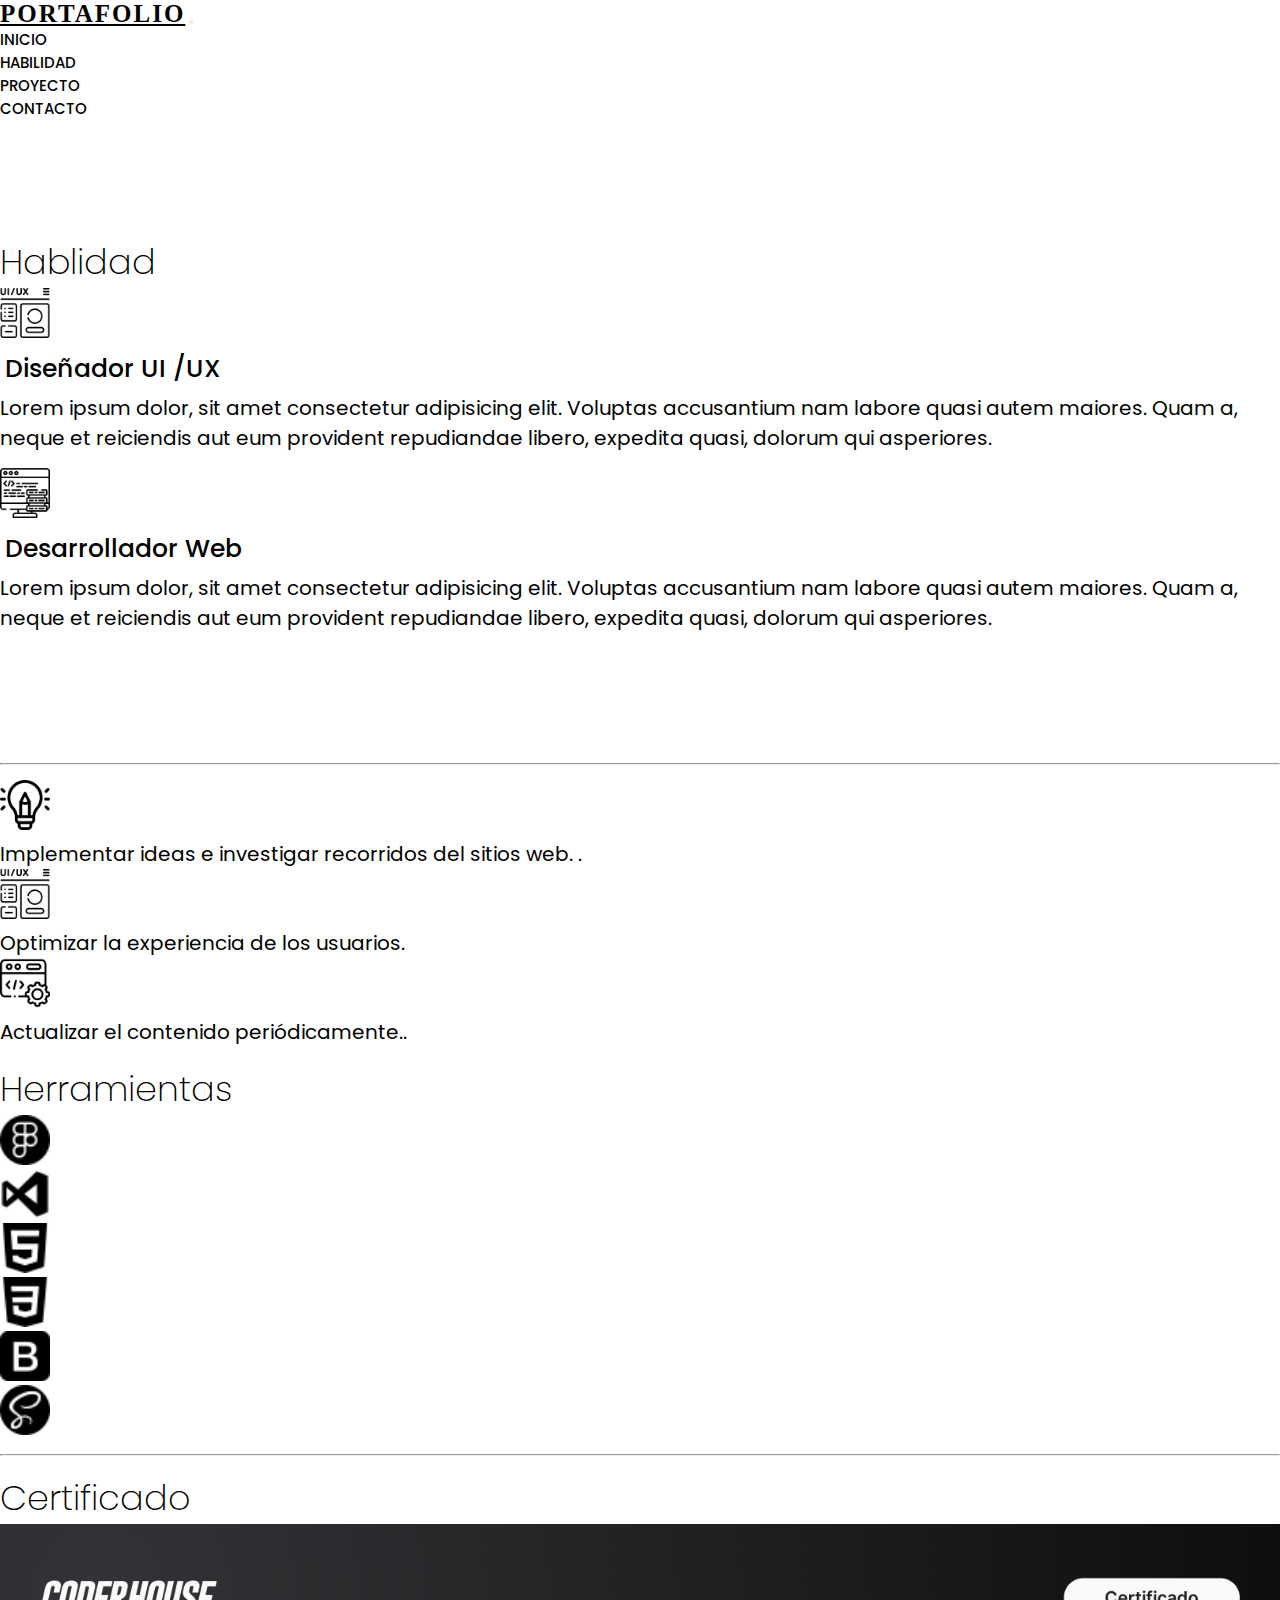
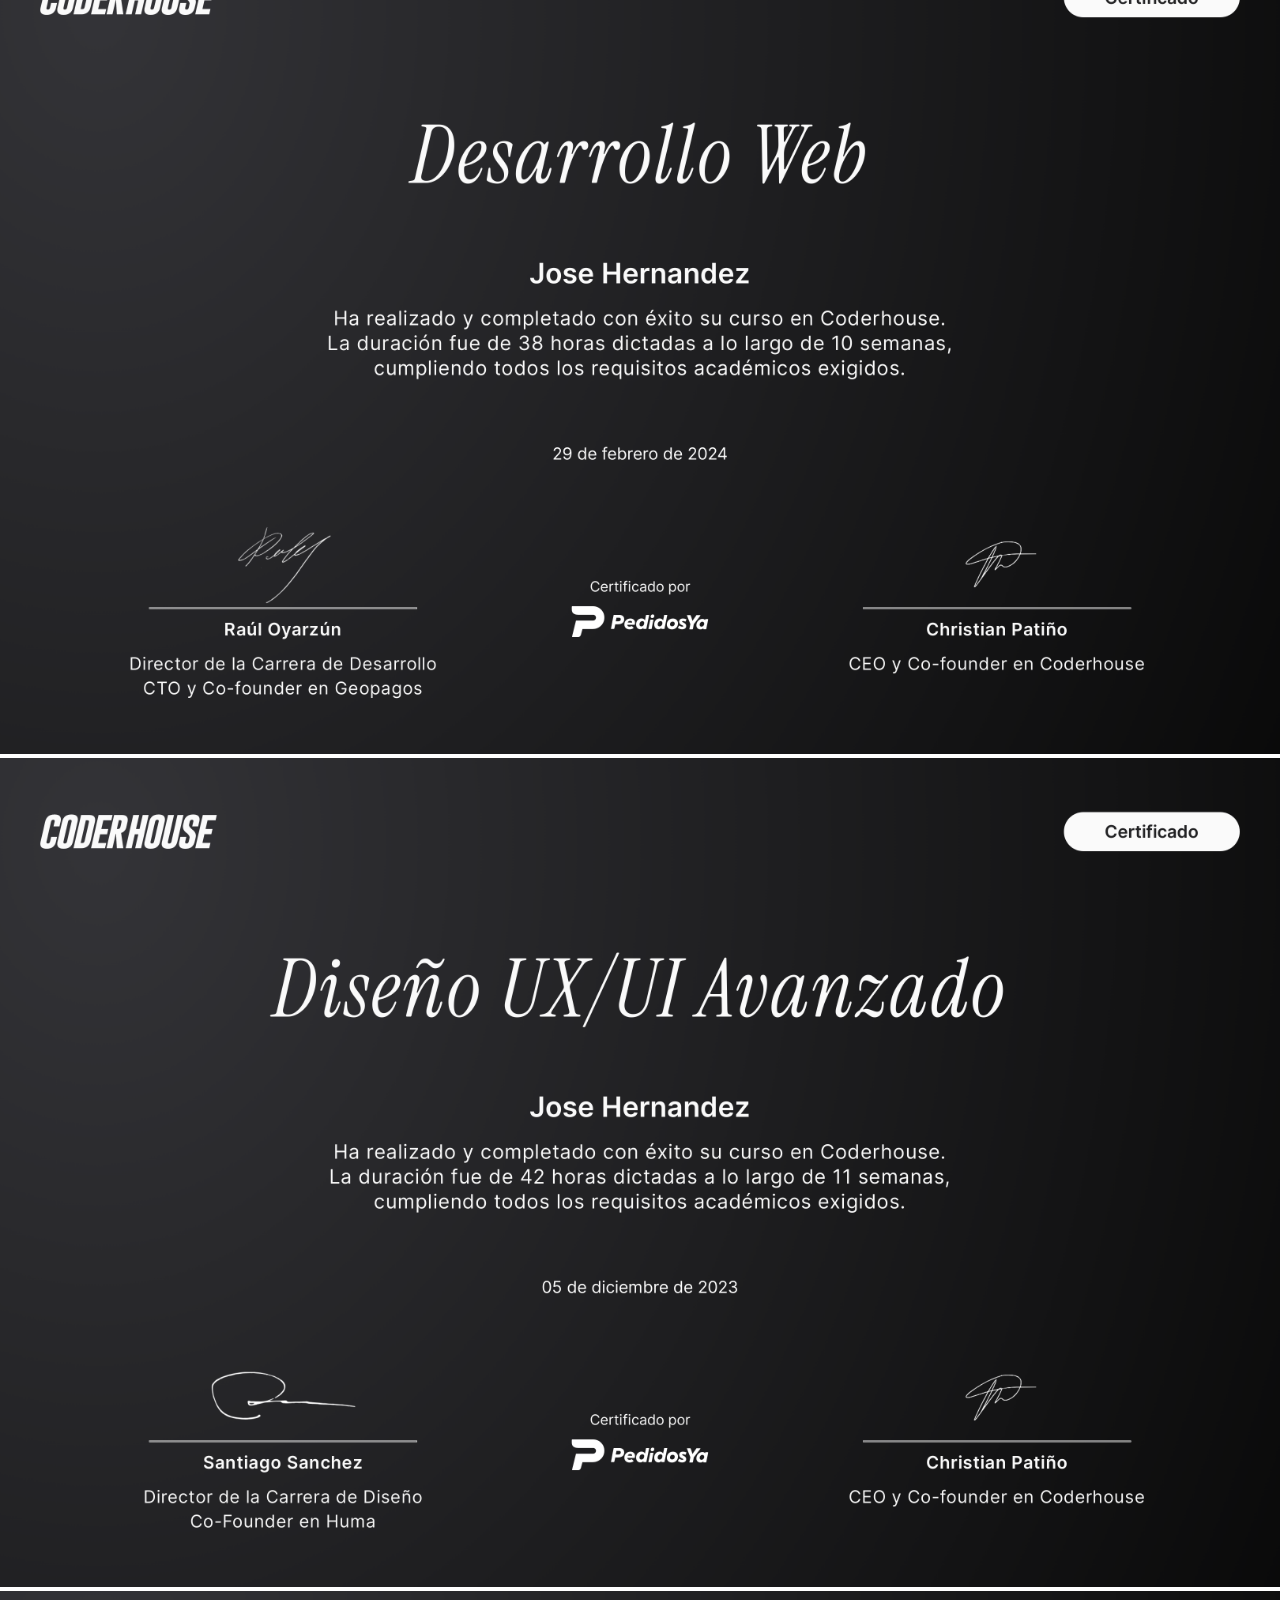
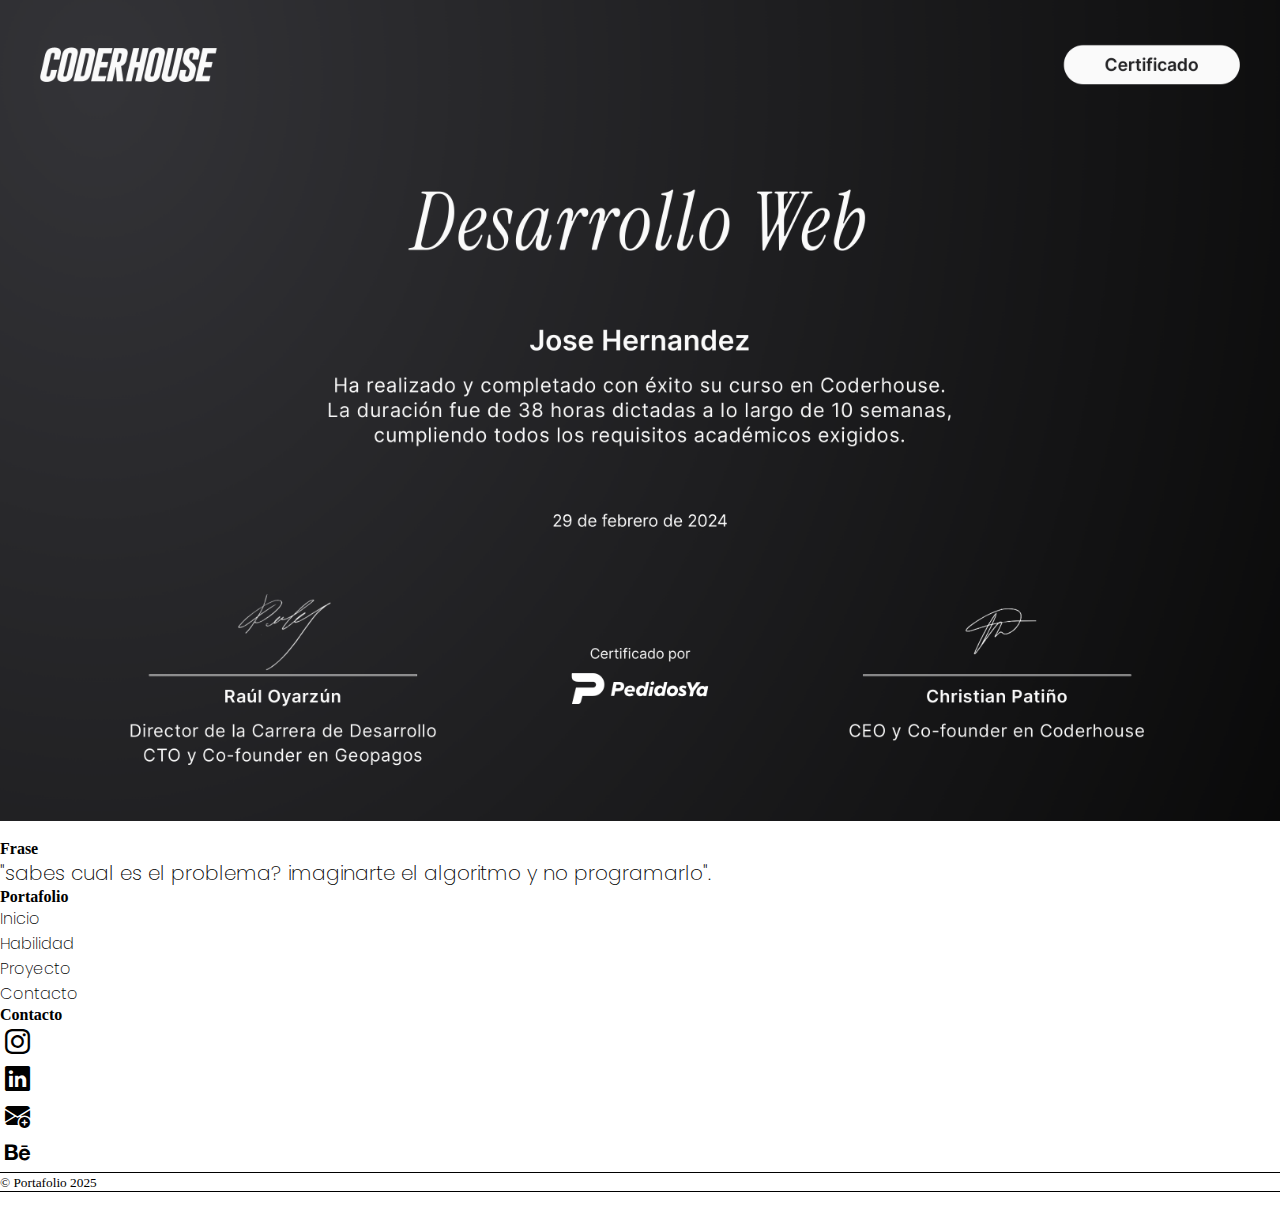
<file: pages/habilidad.html>
<!DOCTYPE html>
<html lang="en">

<head>
    <meta charset="UTF-8">
    <meta http-equiv="X-UA-Compatible" content="IE=edge">
    <meta name="viewport" content="width=device-width, initial-scale=1.0">
    <title>Habilidad</title>
    <link rel="stylesheet" href="https://cdn.jsdelivr.net/npm/bootstrap-icons@1.11.3/font/bootstrap-icons.min.css">
    <!-- Link  Bootstrap -->
    <link href="https://cdn.jsdelivr.net/npm/bootstrap@5.3.2/dist/css/bootstrap.min.css" rel="stylesheet"
        integrity="sha384-T3c6CoIi6uLrA9TneNEoa7RxnatzjcDSCmG1MXxSR1GAsXEV/Dwwykc2MPK8M2HN" crossorigin="anonymous">
    <link rel="preconnect" href="https://fonts.googleapis.com">
    <link rel="preconnect" href="https://fonts.gstatic.com" crossorigin>
    <link
        href="https://fonts.googleapis.com/css2?family=Poppins:ital,wght@0,100;0,200;0,300;0,400;0,500;0,600;0,700;0,800;0,900;1,100;1,200;1,300;1,400;1,500;1,600;1,700;1,800;1,900&display=swap"
        rel="stylesheet">

    <!-- css -->
    <link rel="stylesheet" href="../css/style.css">
</head>

<body>

    <!-- Encabezado -->
    <header>
        <section>
            <nav class="navbar navbar-expand-lg navbar-light bg-light fixed-top">
                <div class="container">
                    <a class="navbar-brand" href="#"><span class="text-subtitulo">Portafolio</span></a>
                    <button class="navbar-toggler" type="button" data-bs-toggle="collapse"
                        data-bs-target="#navbarSupportedContent" aria-controls="navbarSupportedContent"
                        aria-expanded="false" aria-label="Toggle navigation">
                        <span class="navbar-toggler-icon"></span>
                    </button>
                    <div class="collapse navbar-collapse" id="navbarSupportedContent">
                        <ul class="navbar-nav ms-auto mb-2 mb-lg-0">
                            <li class="nav-item">
                                <a class="nav-link" href="../index.html">Inicio</a>
                            </li>
                            <li class="nav-item">
                                <a class="nav-link" href="./habilidad.html">Habilidad</a>
                            </li>
                            <li class="nav-item">
                                <a class="nav-link" href="./proyecto.html">Proyecto</a>
                            </li>
                            <li class="nav-item">
                                <a class="nav-link" href="./contacto.html">Contacto</a>
                            </li>
                        </ul>
                    </div>
                </div>
            </nav>

        </section>
    </header>


    <!-- section cuerpo -->
    <section id="about" class="about section-padding">
        <div class="container">
            <div class="row">
                <div>
                    <h3 class="section-subtitulo- mb-5">Hablidad</h3>
                </div>

                <div class="col-lg-6 col-md-12 col-12">
                    <div class="container ">
                        <div class="row">
                            <div class="d-flex">
                                <img class="section-iconos-" src="../asset/web-design.png" alt="Diseñador ux ui">
                                <h3 class="wrp-subtitulo- mb-4">Diseñador UI /UX</h3>
                            </div>
                        </div>

                        <div>
                            <p class="section-p-">Lorem ipsum dolor, sit amet consectetur adipisicing elit. Voluptas
                                accusantium nam labore quasi autem maiores. Quam a, neque et reiciendis aut eum
                                provident
                                repudiandae libero, expedita quasi, dolorum qui asperiores.</p>
                        </div>

                    </div>
                </div>


                <div class="col-lg-6 col-md-12 col-12">

                    <div class="container ">
                        <div class="row">
                            <div class="d-flex">
                                <img class="section-iconos-" src="../asset/data.png" alt="data">
                                <h3 class="wrp-subtitulo- mb-4">Desarrollador Web</h3>
                            </div>
                        </div>

                        <div>
                            <p class=" section-p-">Lorem ipsum dolor, sit amet consectetur adipisicing elit. Voluptas
                                accusantium nam labore quasi autem maiores. Quam a, neque et reiciendis aut eum
                                provident
                                repudiandae libero, expedita quasi, dolorum qui asperiores.</p>
                        </div>

                    </div>
                </div>

            </div>
        </div>
    </section>
    <!-- fin section cuerpo -->

    <!--espaciado -->
    <div class="container text-center">
        <hr class="">
    </div>

    <!-- iconos contexto -->

    <div>
        <div class="container text-center mb-5">
            <div class="row mt-5 pt-5 pb-5">
                <div class="col-sm-12 col-md-4 col-lg-4">
                    <div class="d-flex ">
                        <img class="section-iconos-" src="../asset/idea.png" alt="icono idea">
                        <p class="section-p- ">Implementar ideas e investigar recorridos del sitios web. .</p>
                    </div>
                </div>


                <div class="col-sm-12 col-md-4 col-lg-4">
                    <div class="d-flex section-">
                        <img class="section-iconos-" src="../asset/web-design.png" alt="icono web design">
                        <p class="section-p- ">Optimizar la experiencia de los usuarios. </p>
                    </div>
                </div>


                <div class="col-sm-12 col-md-4 col-lg-4">
                    <div class="d-flex section-">
                        <img class="section-iconos-" src="../asset/coding.png" alt="icono codign">
                        <p class="section-p- ">Actualizar el contenido periódicamente..</p>
                    </div>
                </div>

            </div>
        </div>
    </div>

    <!-- herramientas -->
    <main>
        <div class="container  mb-5">
            <div class="row">
                <div>
                    <div>
                        <h3 class="section-subtitulo- mb-5">Herramientas</h3>
                    </div>

                    <div class="d-flex justify-content-between ">
                        <div>
                            <img class="section-iconos-" src="../asset/iconos/figma.png" alt="icono figma">
                        </div>
                        <div>
                            <img class="section-iconos-" src="../asset/iconos/logo-visual.png"
                                alt="icono visual studio code">
                        </div>
                        <div>
                            <img class="section-iconos-" src="../asset/iconos/html.png" alt="icono html">
                        </div>
                        <div>
                            <img class="section-iconos-" src="../asset/iconos/css-3.png" alt="icono css">
                        </div>
                        <div>
                            <img class="section-iconos-" src="../asset/iconos/bootstrap.png" alt="icono bootstrap">
                        </div>
                        <div>
                            <img class="section-iconos-" src="../asset/iconos/sass.png" alt="icono sass">
                        </div>
                        <div>
                        </div>
                    </div>

                </div>
            </div>

    </main>

    <!--espaciado -->
    <div class="container text-center">
        <hr class="">
    </div>

    <!-- certificado -->
    <section>
        <div class="container">
            <div class="row">
                <div>
                    <h3 class="section-subtitulo- mb-5">Certificado
                </div>
                <div class="col-12 col-md-12 col-lg-4 mb-3">
                    <div class="text-center">
                        <div class="card-body">
                            <img class="img-wrapp" src="../asset/Diseño-ux-ui.png" alt="">
                        </div>
                    </div>
                </div>

                <div class="col-12 col-md-12 col-lg-4 mb-3">
                    <div class="text-center">
                        <div class="card-body">
                            <img class="img-wrapp" src="../asset/Diseño-avanzado.png" alt="">
                        </div>
                    </div>
                </div>

                <div class="col-12 col-md-12 col-lg-4 mb-3">
                    <div class="text-center">
                        <div class="card-body">
                            <img class="img-wrapp" src="../asset/desarrollo-web.png" alt="">
                        </div>
                    </div>
                </div>
            </div>
        </div>
    </section>





    <!-- Footer -->

    <footer>
        <div class="mt-5 pt-5 pb-5 footer">
            <div class="container">
                <div class="row">
                    <div class="col-lg-5 col-xs-12">
                        <h4>Frase</h4>
                        <p class="pr-5 ">
                            "sabes cual es el problema?
                            imaginarte el algoritmo y no programarlo".
                        </p>
                    </div>
                    <div class="col-lg-3 col-xs-12 links">
                        <h4 class="mt-lg-0 mt-sm-3">Portafolio</h4>
                        <ul class="m-0 p-0 d-flex wrapp-list">
                            <li>
                                <a href="#">Inicio</a>
                            </li>
                            <li>
                                <a href="#">Habilidad</a>
                            </li>
                            <li>
                                <a href="#">Proyecto</a>
                            </li>
                            <li>
                                <a href="#">Contacto</a>
                            </li>
                        </ul>
                    </div>
                    <div class="col-lg-4 col-xs-12 ">
                        <h4 class="mt-lg-0 mt-sm-3">Contacto</h4>
                        <div class="d-flex wrapp-contac social">
                            <div>
                                <li><a href="#"><i class="bi bi-instagram "></i></a></li>
                            </div>
                            <div>
                                <li>
                                    <a href="#"><i class="bi bi-linkedin"></i></a>
                                </li>
                            </div>
                            <div>
                                <li> <a href="#"><i class="bi bi-envelope-plus-fill"></i></a></li>
                            </div>

                            <div>
                                <li> <a href="#"><i class="bi bi-behance"></i></a></li>
                            </div>
                        </div>
                    </div>
                </div>
                <div class="row mt-5">
                    <div class="col copyright text-center">
                        <p><small class="">
                                &copy; Portafolio 2025
                            </small></p>
                    </div>
                </div>
            </div>
        </div>
    </footer>

    <script src="https://cdn.jsdelivr.net/npm/bootstrap@5.3.2/dist/js/bootstrap.bundle.min.js"
        integrity="sha384-C6RzsynM9kWDrMNeT87bh95OGNyZPhcTNXj1NW7RuBCsyN/o0jlpcV8Qyq46cDfL"
        crossorigin="anonymous"></script>
</body>

</html>
</file>
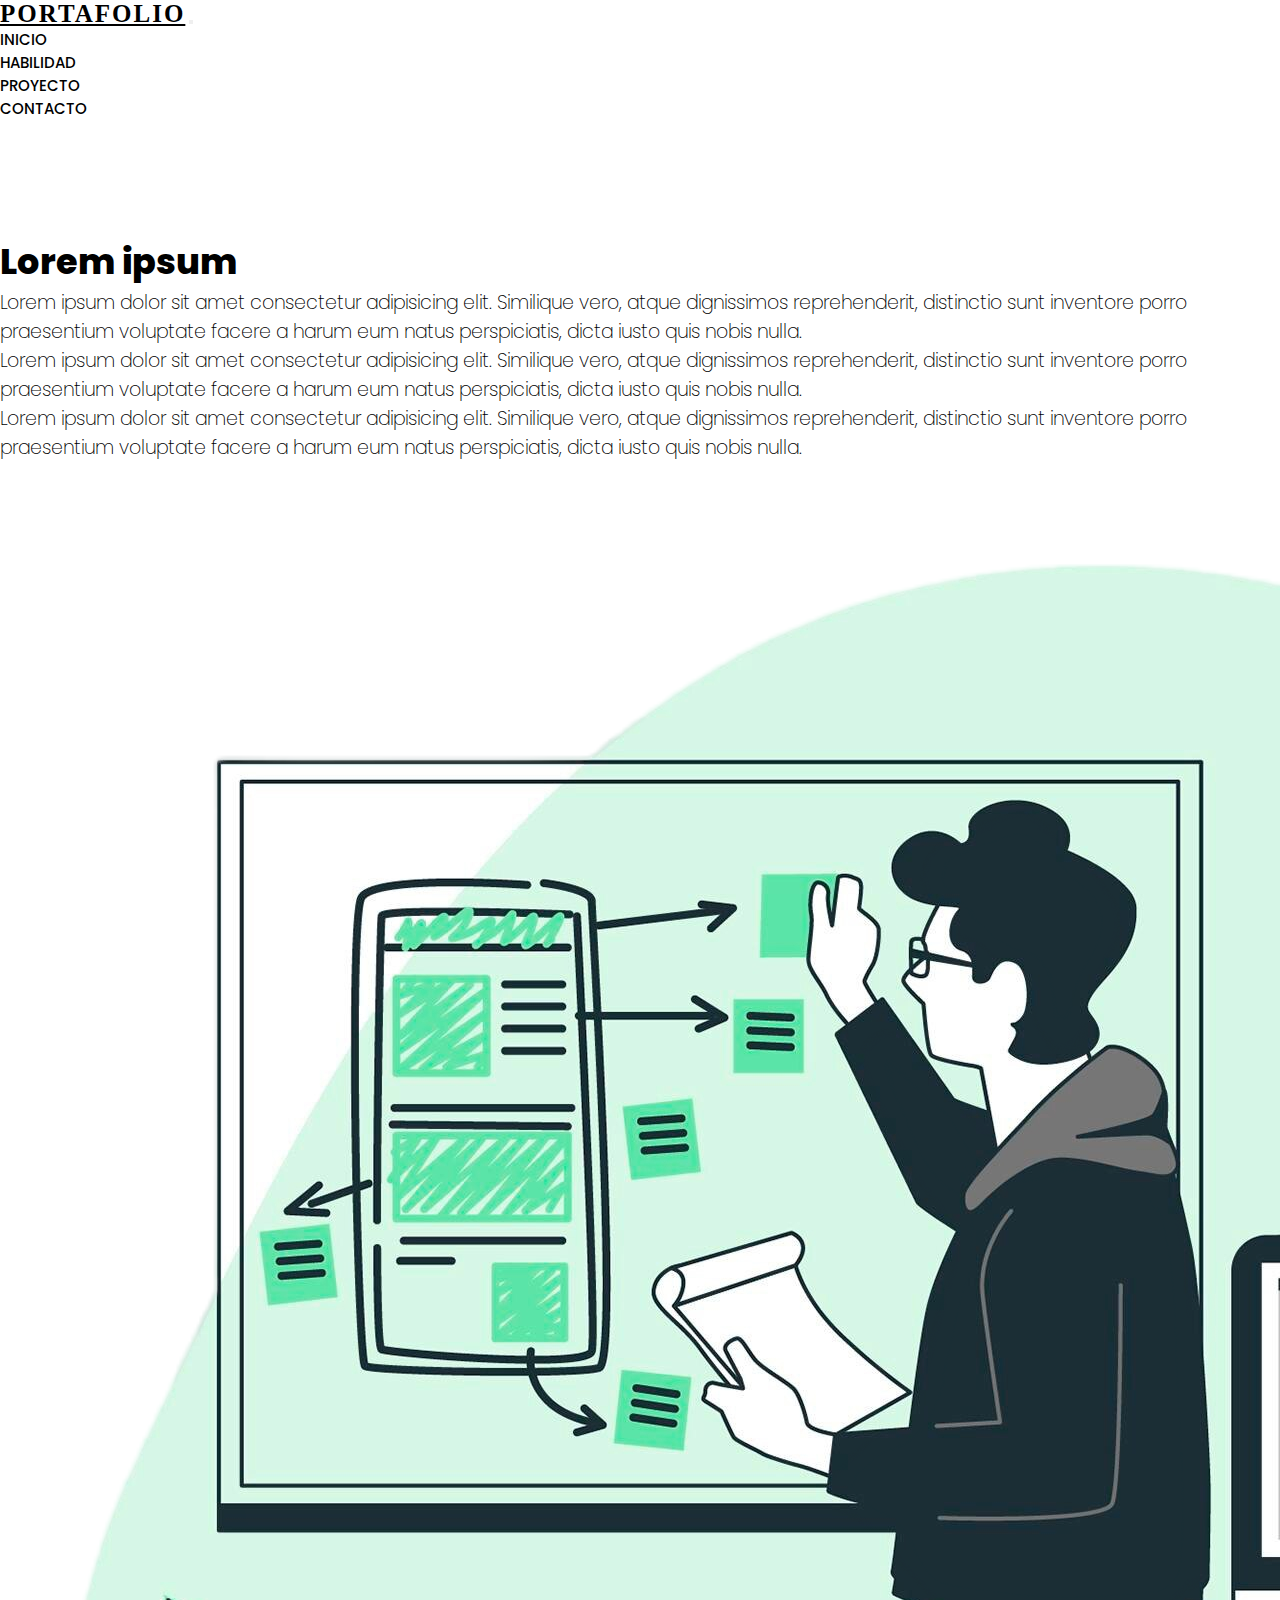
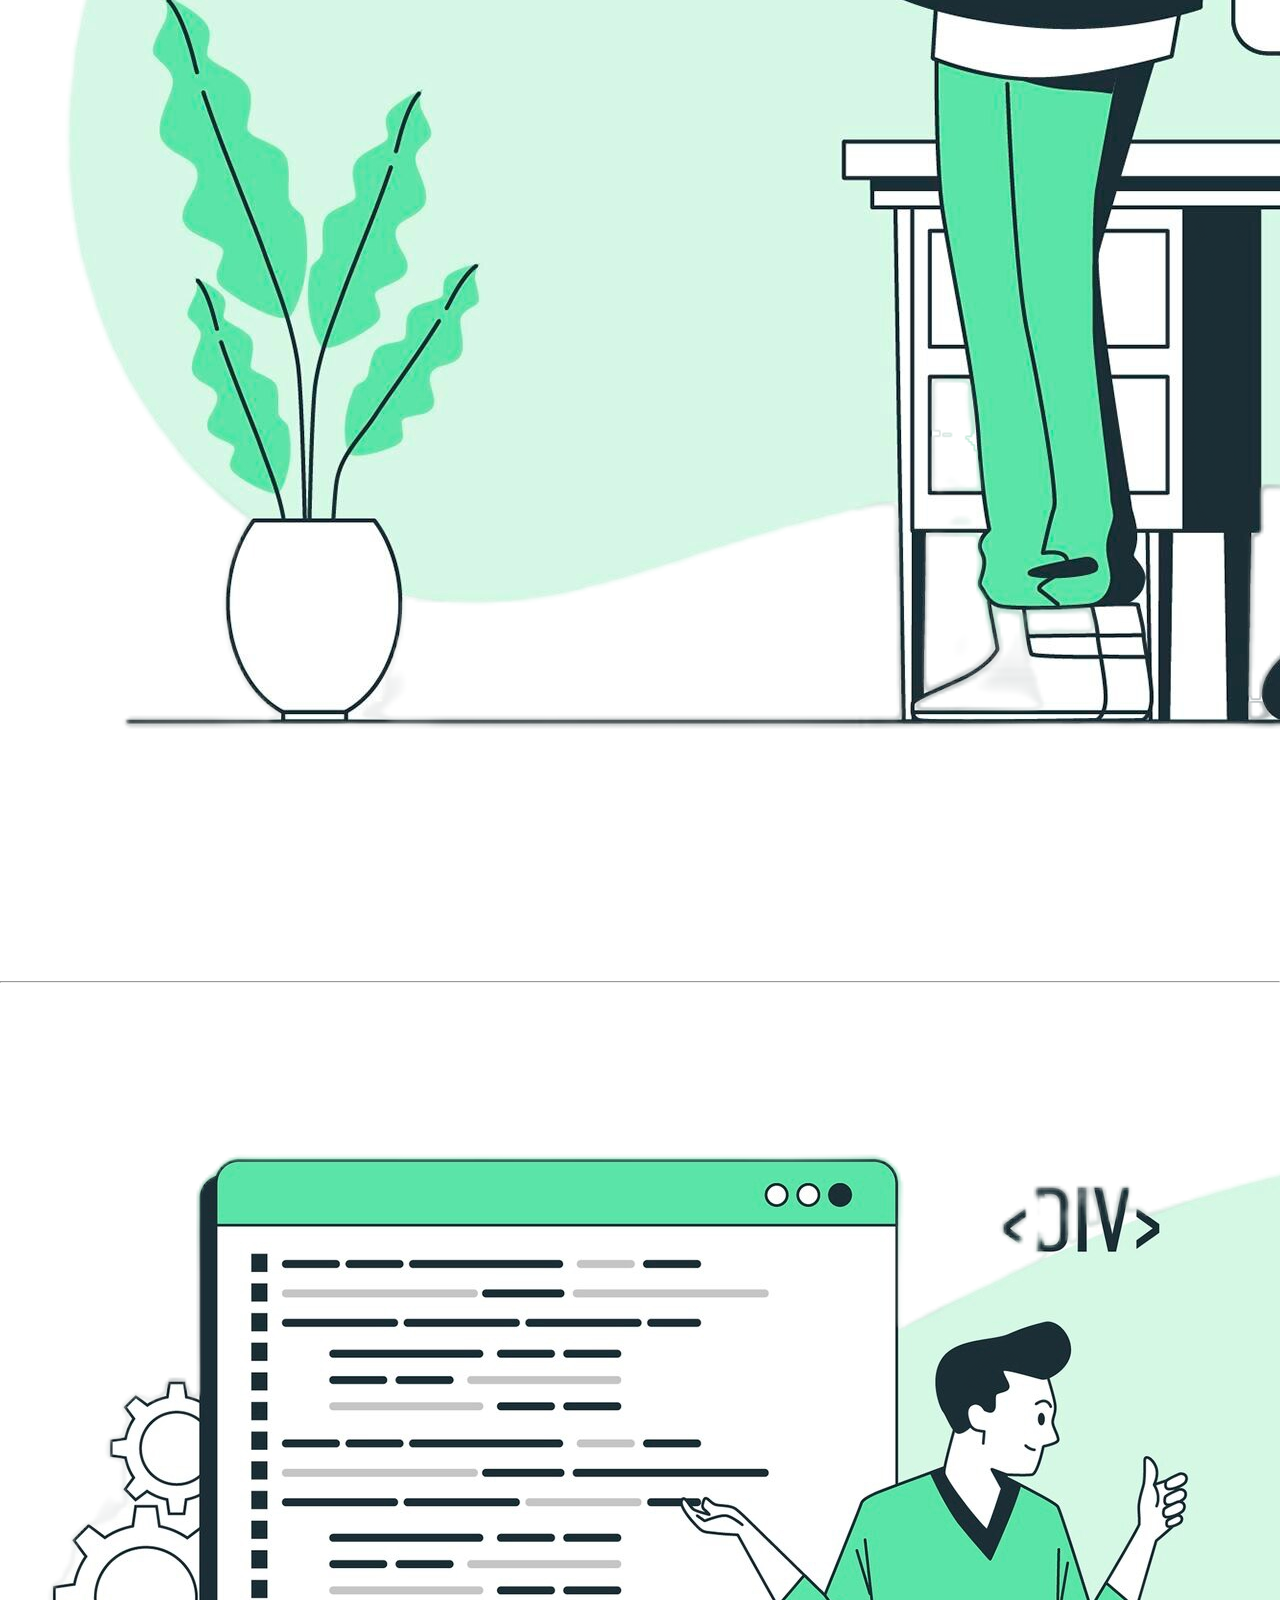
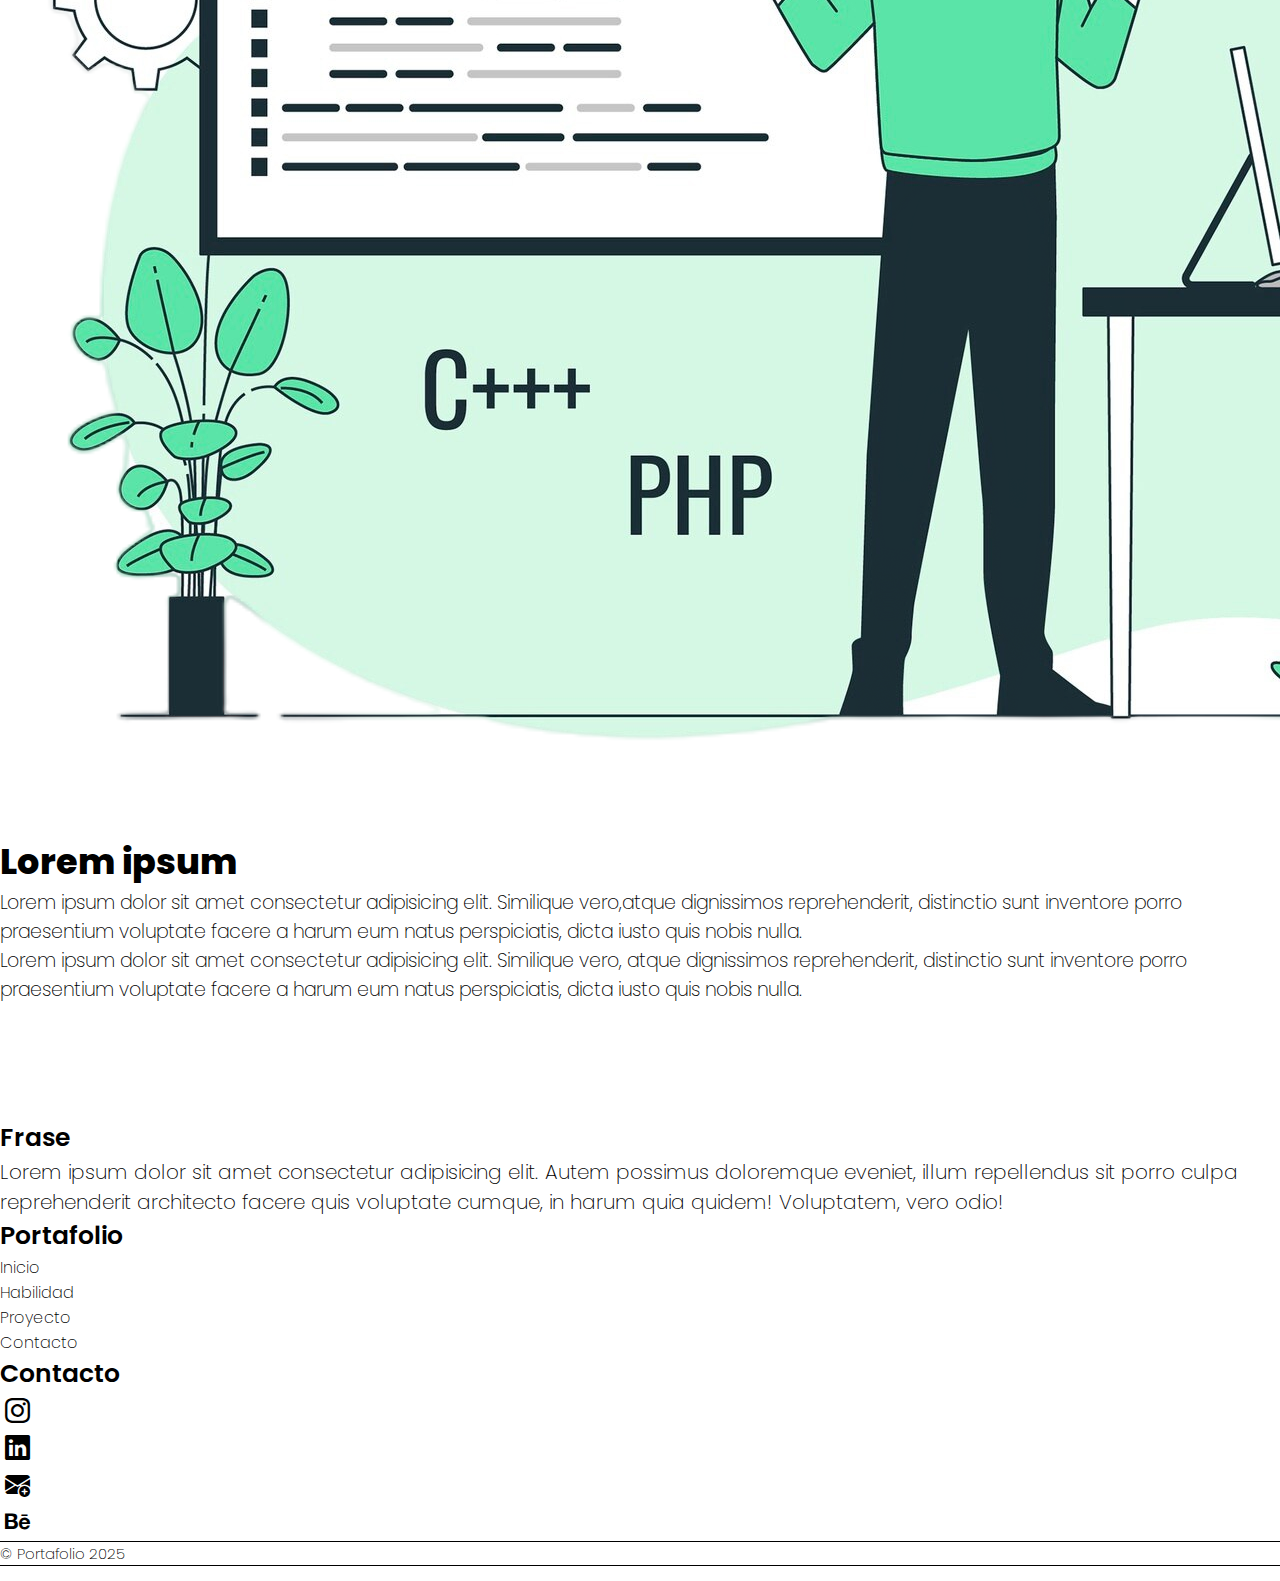
<file: pages/sobre-mi.html>
<!DOCTYPE html>
<html lang="en">

<head>
    <meta charset="UTF-8">
    <meta http-equiv="X-UA-Compatible" content="IE=edge">
    <meta name="viewport" content="width=device-width, initial-scale=1.0">
    <title>Sobre mi</title>
    <link rel="stylesheet" href="https://cdn.jsdelivr.net/npm/bootstrap-icons@1.11.3/font/bootstrap-icons.min.css">
    <!-- Link  Bootstrap -->
    <link href="https://cdn.jsdelivr.net/npm/bootstrap@5.3.2/dist/css/bootstrap.min.css" rel="stylesheet"
        integrity="sha384-T3c6CoIi6uLrA9TneNEoa7RxnatzjcDSCmG1MXxSR1GAsXEV/Dwwykc2MPK8M2HN" crossorigin="anonymous">

        <link
        href="https://fonts.googleapis.com/css2?family=Poppins:ital,wght@0,100;0,200;0,300;0,400;0,500;0,600;0,700;0,800;0,900;1,100;1,200;1,300;1,400;1,500;1,600;1,700;1,800;1,900&display=swap"
        rel="stylesheet">

    <!-- css -->
    <link rel="stylesheet" href="../css/style.css">
</head>

<body>


    <header>
        <section>
            <nav class="navbar navbar-expand-lg navbar-light bg-light fixed-top">
                <div class="container">
                    <a class="navbar-brand" href="#"><span class="text-subtitulo">Portafolio</span></a>
                    <button class="navbar-toggler" type="button" data-bs-toggle="collapse"
                        data-bs-target="#navbarSupportedContent" aria-controls="navbarSupportedContent"
                        aria-expanded="false" aria-label="Toggle navigation">
                        <span class="navbar-toggler-icon"></span>
                    </button>
                    <div class="collapse navbar-collapse" id="navbarSupportedContent">
                        <ul class="navbar-nav ms-auto mb-2 mb-lg-0">
                            <li class="nav-item">
                                <a class="nav-link" href="../index.html">Inicio</a>
                            </li>
                            <li class="nav-item">
                                <a class="nav-link" href="./habilidad.html">Habilidad</a>
                            </li>
                            <li class="nav-item">
                                <a class="nav-link" href="./proyecto.html">Proyecto</a>
                            </li>
                            <li class="nav-item">
                                <a class="nav-link" href="./contacto.html">Contacto</a>
                            </li>
                        </ul>
                    </div>
                </div>
            </nav>

        </section>
    </header>

    <!-- section -->

    <section id="about" class="about section-padding">
        <div class="container">
            <div class="row">
                <div class="col-lg-8 col-md-12 col-12 ps-lg-5 mt-md-5">
                    <div class="about-text">
                        <h2 class="subtitulos-h2">Lorem ipsum</h2>
                        <p>Lorem ipsum dolor sit amet consectetur adipisicing elit. Similique vero, atque dignissimos
                            reprehenderit, distinctio sunt inventore porro praesentium voluptate facere a harum eum
                            natus perspiciatis, dicta iusto quis nobis nulla.</p>

                        <p>Lorem ipsum dolor sit amet consectetur adipisicing elit. Similique vero, atque dignissimos
                            reprehenderit, distinctio sunt inventore porro praesentium voluptate facere a harum eum
                            natus perspiciatis, dicta iusto quis nobis nulla.</p>

                        <p>Lorem ipsum dolor sit amet consectetur adipisicing elit. Similique vero, atque dignissimos
                            reprehenderit, distinctio sunt inventore porro praesentium voluptate facere a harum eum
                            natus perspiciatis, dicta iusto quis nobis nulla.</p>
                    </div>
                </div>

                <div class="col-lg-4 col-md-12  col-12">
                    <div class="about-img">
                        <img src="../asset/ilustracion-concepto-proceso-creacion-prototipos.png" class="img-fluid"
                            alt="creacion prototipo">
                    </div>
                </div>
            </div>
        </div>
    </section>


    <!--espaciado -->
    <div class="container text-center">
        <hr class="">
    </div>

    <section id="about" class="about section-padding">
        <div class="container">
            <div class="row">

                <div class="col-lg-4 col-md-12  col-12">
                    <div class="about-img">
                        <img src="../asset/ilustracion-concepto-taller-codificacion.png" class="img-fluid"
                            alt="codificacion">
                    </div>
                </div>

                <div class="col-lg-8 col-md-12 col-12 ps-lg-5 ">
                    <div class="about-text">
                        <h2 class="subtitulos-h2">Lorem ipsum</h2>
                        <p>Lorem ipsum dolor sit amet consectetur adipisicing elit. Similique vero,atque dignissimos
                            reprehenderit, distinctio sunt inventore porro praesentium voluptate facere a harum eum
                            natus perspiciatis, dicta iusto quis nobis nulla.</p>

                        <p>Lorem ipsum dolor sit amet consectetur adipisicing elit. Similique vero, atque dignissimos
                            reprehenderit, distinctio sunt inventore porro praesentium voluptate facere a harum eum
                            natus perspiciatis, dicta iusto quis nobis nulla.</p>

                    </div>
                </div>
            </div>
        </div>
    </section>

    <!-- Footer -->

    <footer>
        <div class="mt-5 pt-5 pb-5 footer">
            <div class="container">
                <div class="row  wrapp-footer-">
                    <div class="col-lg-5 col-xs-12">
                        <h4 class="wrapp-h4">Frase</h4>
                        <p class="pr-5 ">
                            Lorem ipsum dolor sit amet consectetur adipisicing elit. Autem possimus doloremque eveniet,
                            illum repellendus sit porro culpa reprehenderit architecto facere quis voluptate cumque, in
                            harum quia quidem! Voluptatem, vero odio!
                        </p>
                    </div>
                    <div class="col-lg-3 col-xs-12 links">
                        <h4 class="mt-lg-0 mt-sm-3 wrapp-h4">Portafolio</h4>
                        <ul class="m-0 p-0 d-flex wrapp-list">
                            <li>
                                <a href="#">Inicio</a>
                            </li>
                            <li>
                                <a href="#">Habilidad</a>
                            </li>
                            <li>
                                <a href="#">Proyecto</a>
                            </li>
                            <li>
                                <a href="#">Contacto</a>
                            </li>
                        </ul>
                    </div>
                    <div class="col-lg-4 col-xs-12 ">
                        <h4 class="mt-lg-0 mt-sm-3 wrapp-h4">Contacto</h4>
                        <div class="d-flex wrapp-contac social">
                            <div>
                                <li><a href="#"><i class="bi bi-instagram "></i></a></li>
                            </div>
                            <div>
                                <li>
                                    <a href="#"><i class="bi bi-linkedin"></i></a>
                                </li>
                            </div>
                            <div>
                                <li> <a href="#"><i class="bi bi-envelope-plus-fill"></i></a></li>
                            </div>

                            <div>
                                <li> <a href="#"><i class="bi bi-behance"></i></a></li>
                            </div>
                        </div>
                    </div>
                </div>
                <div class="row mt-5">
                    <div class="col copyright text-center">
                        <p><small class="copy">
                                &copy; Portafolio 2025
                            </small></p>
                    </div>
                </div>
            </div>
        </div>
    </footer>

    <script src="https://cdn.jsdelivr.net/npm/bootstrap@5.3.2/dist/js/bootstrap.bundle.min.js"
        integrity="sha384-C6RzsynM9kWDrMNeT87bh95OGNyZPhcTNXj1NW7RuBCsyN/o0jlpcV8Qyq46cDfL"
        crossorigin="anonymous"></script>
</body>

</html>
</file>
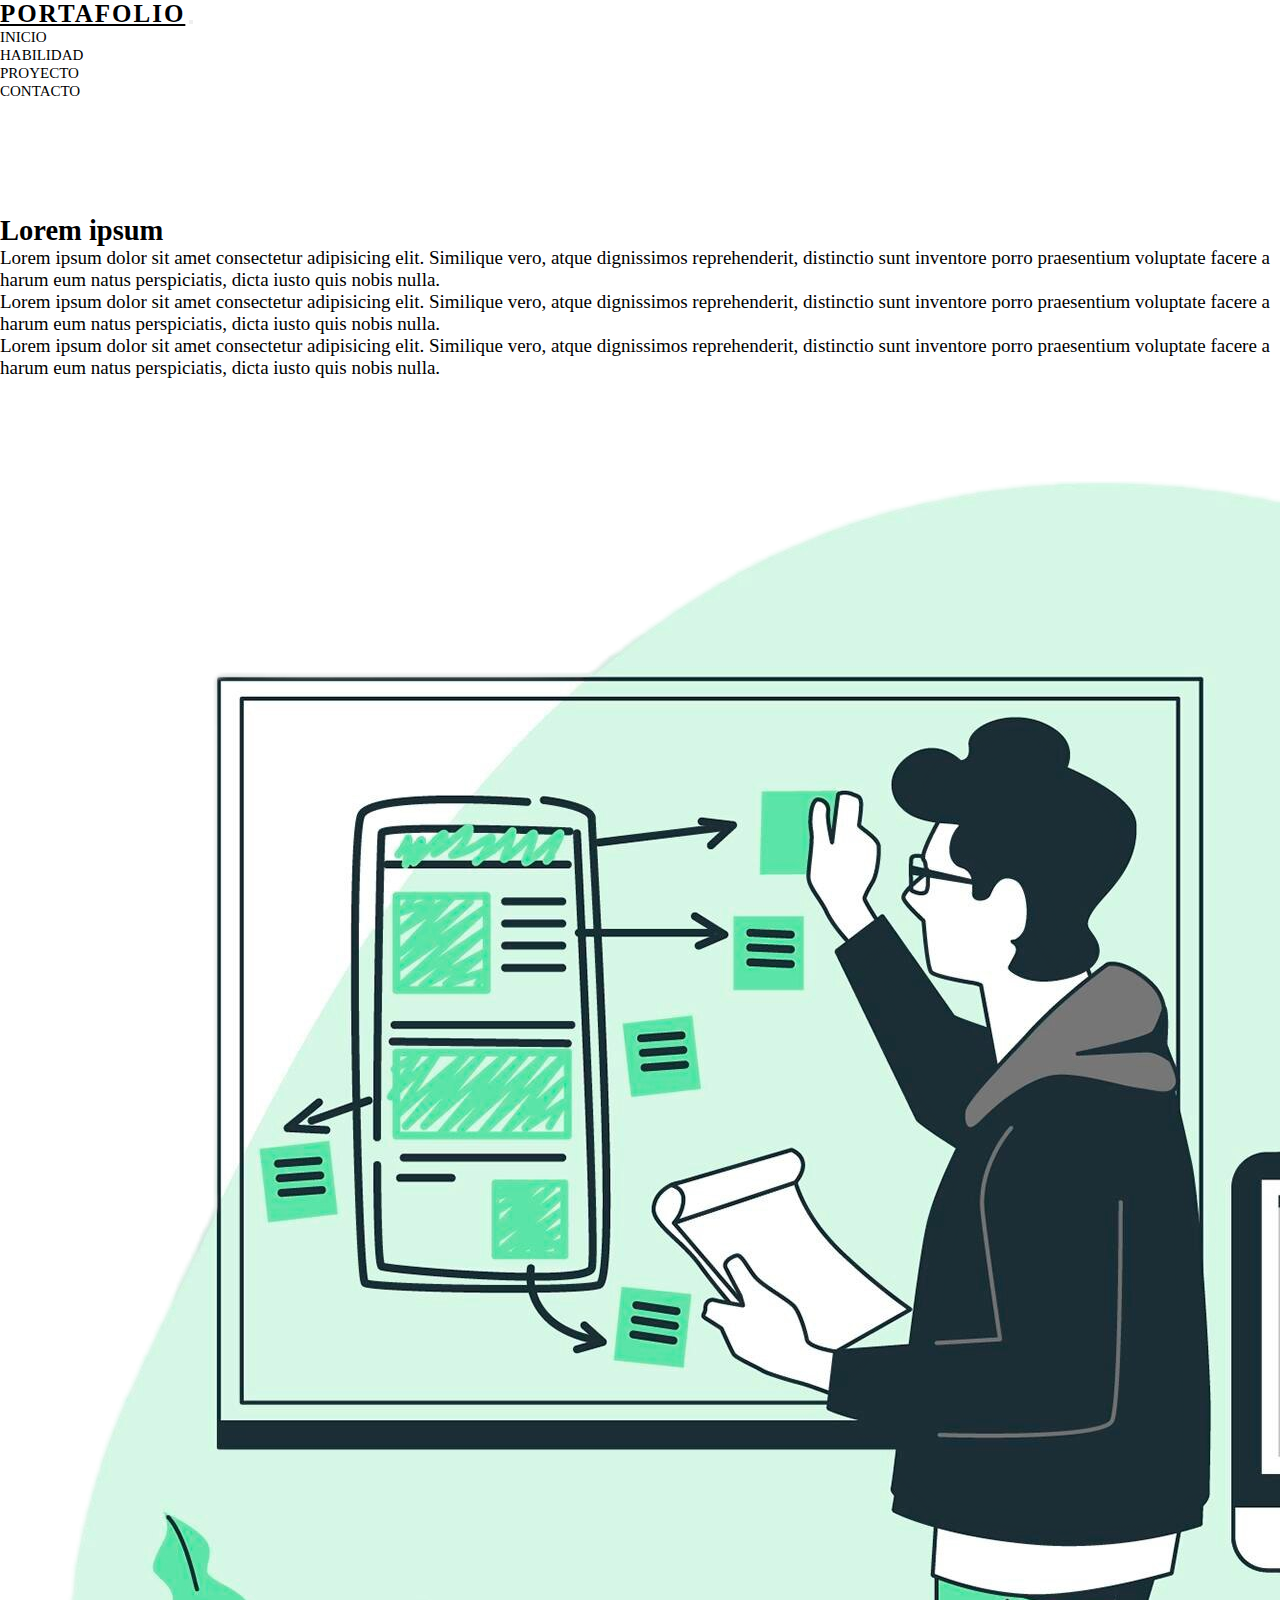
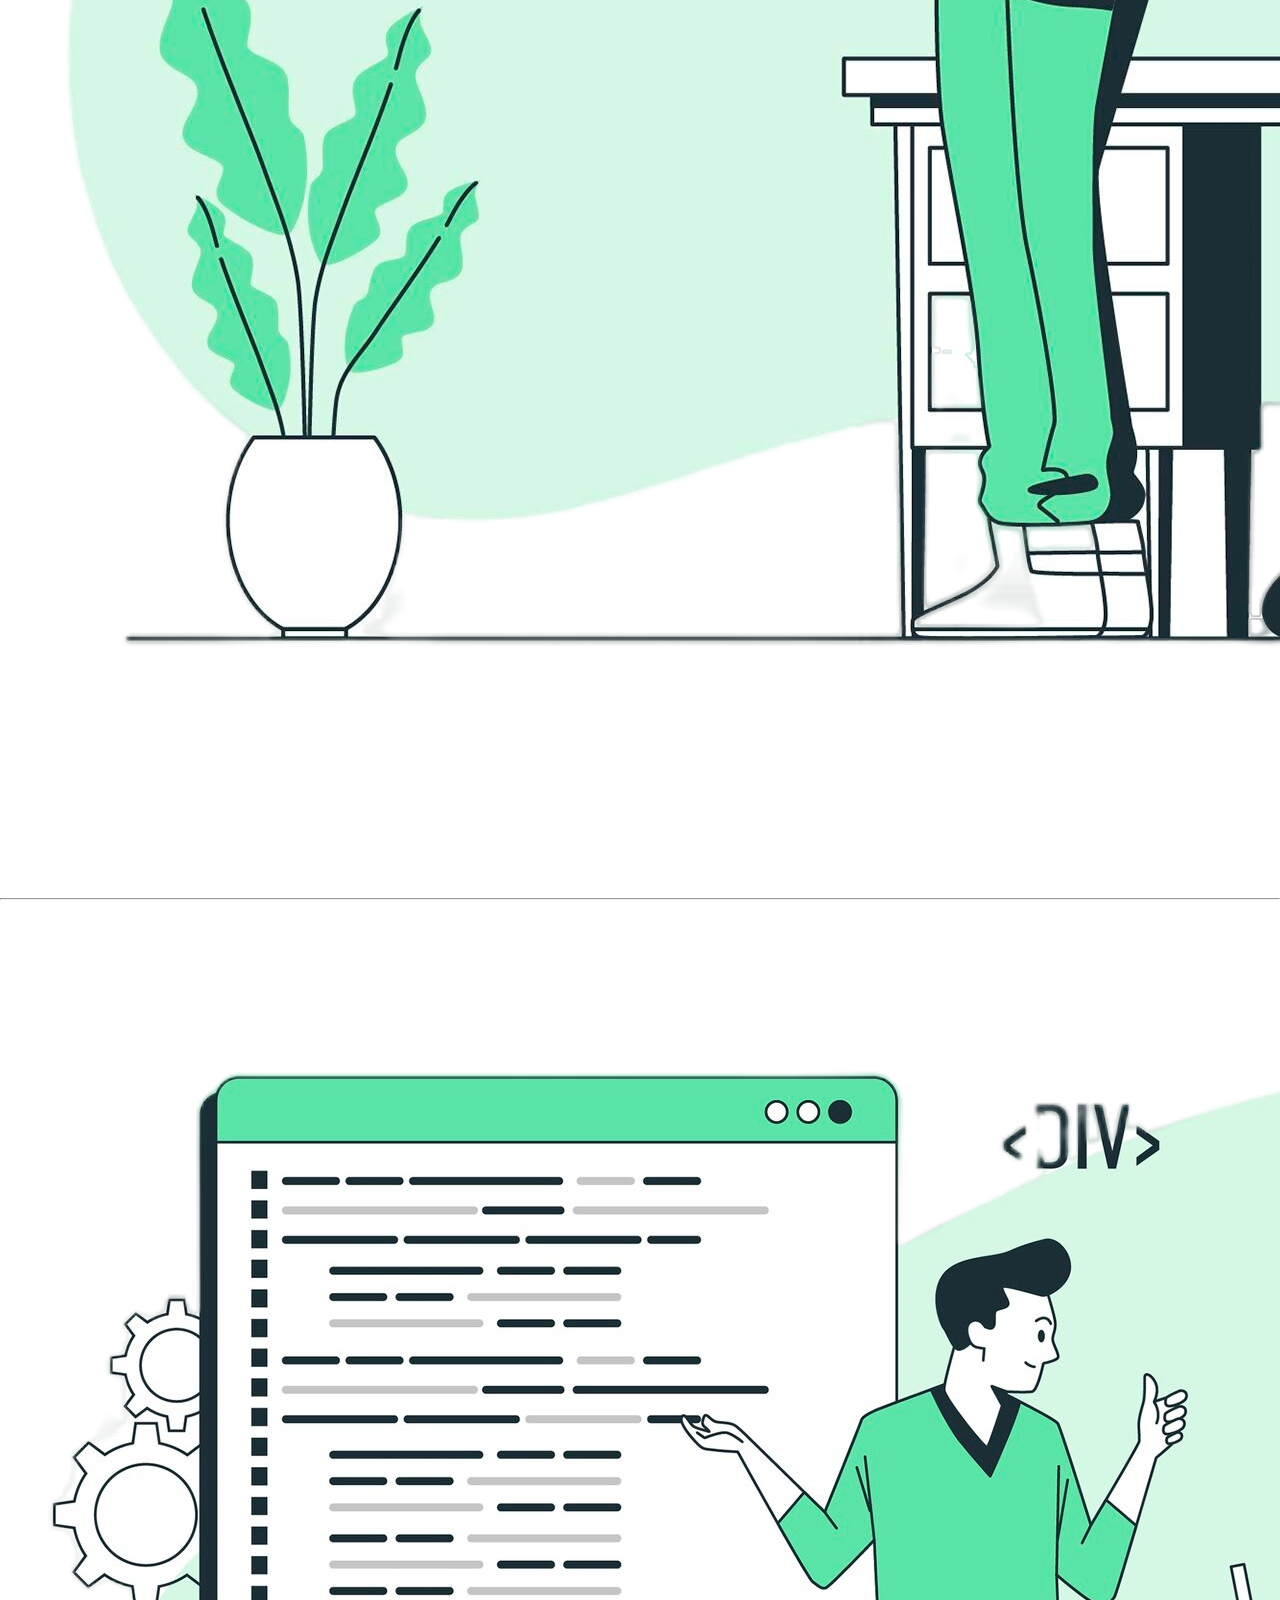
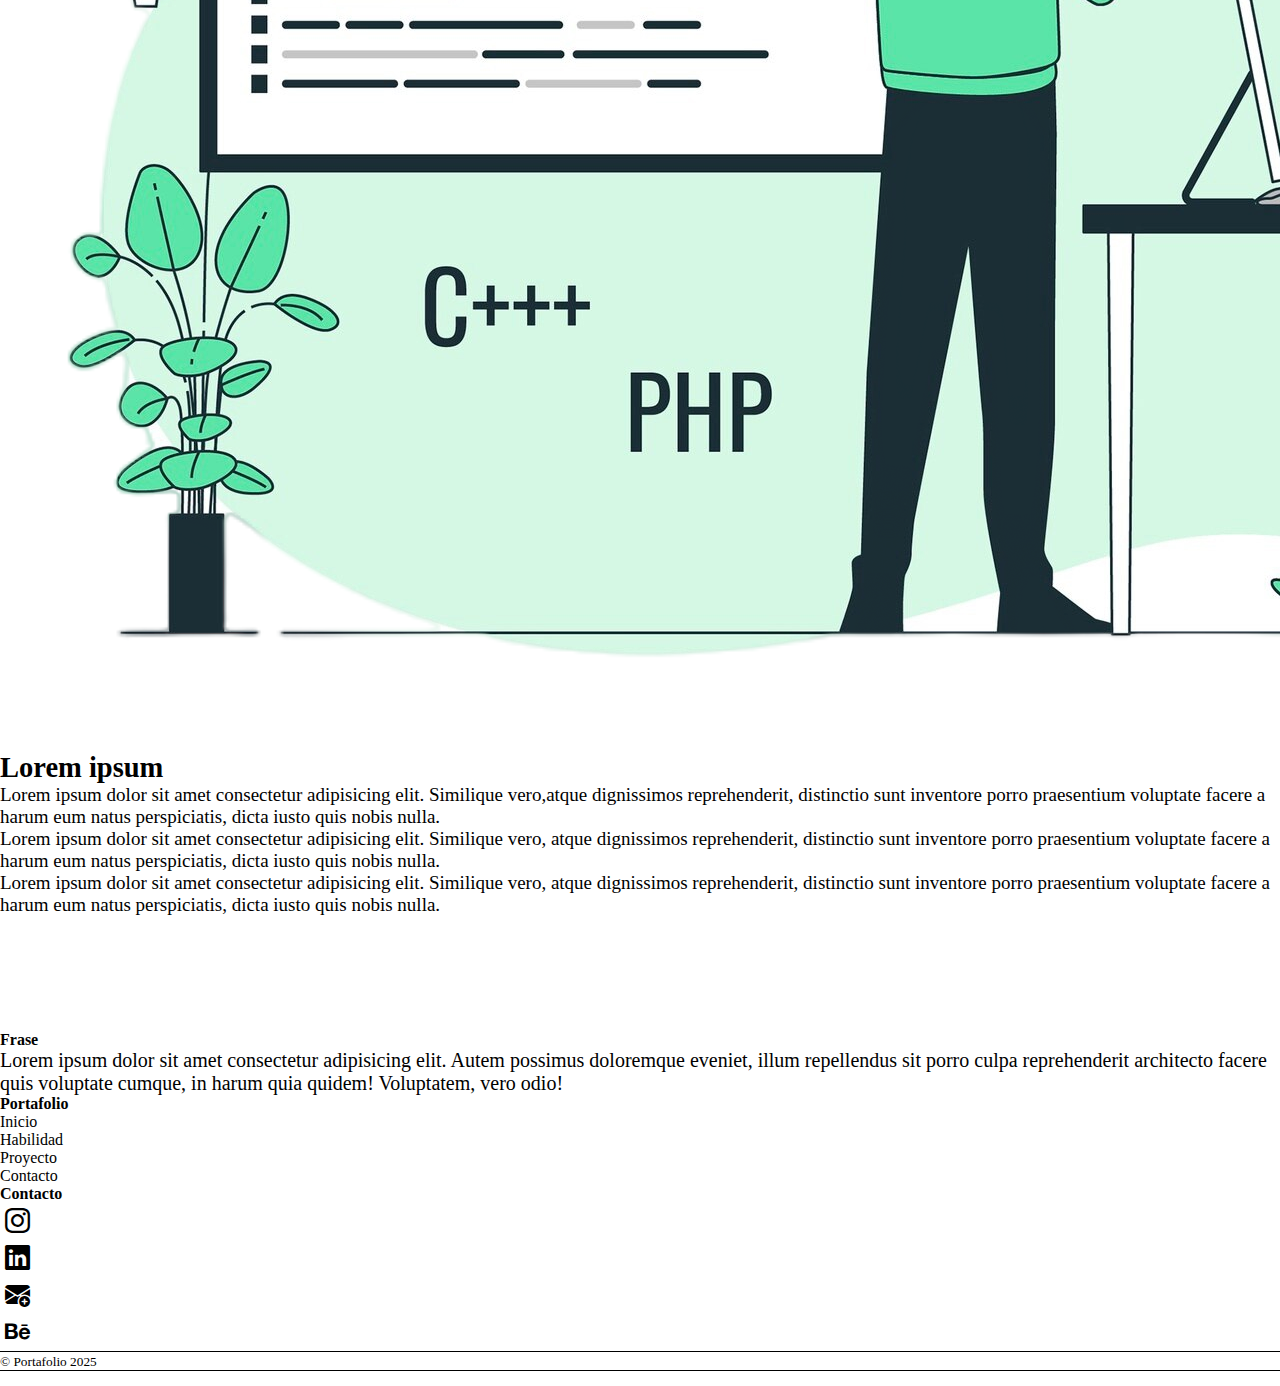
<file: sobre-mi/sobre-mi.html>
<!DOCTYPE html>
<html lang="en">

<head>
    <meta charset="UTF-8">
    <meta http-equiv="X-UA-Compatible" content="IE=edge">
    <meta name="viewport" content="width=device-width, initial-scale=1.0">
    <title>Sobre mi</title>
    <link rel="stylesheet" href="https://cdn.jsdelivr.net/npm/bootstrap-icons@1.11.3/font/bootstrap-icons.min.css">
    <!-- Link  Bootstrap -->
    <link href="https://cdn.jsdelivr.net/npm/bootstrap@5.3.2/dist/css/bootstrap.min.css" rel="stylesheet"
        integrity="sha384-T3c6CoIi6uLrA9TneNEoa7RxnatzjcDSCmG1MXxSR1GAsXEV/Dwwykc2MPK8M2HN" crossorigin="anonymous">

    <!-- css -->
    <link rel="stylesheet" href="../css/style.css">
</head>

<body>


    <header>
        <section>
            <nav class="navbar navbar-expand-lg navbar-light bg-light fixed-top">
                <div class="container">
                    <a class="navbar-brand" href="#"><span class="text-subtitulo">Portafolio</span></a>
                    <button class="navbar-toggler" type="button" data-bs-toggle="collapse"
                        data-bs-target="#navbarSupportedContent" aria-controls="navbarSupportedContent"
                        aria-expanded="false" aria-label="Toggle navigation">
                        <span class="navbar-toggler-icon"></span>
                    </button>
                    <div class="collapse navbar-collapse" id="navbarSupportedContent">
                        <ul class="navbar-nav ms-auto mb-2 mb-lg-0">
                            <li class="nav-item">
                                <a class="nav-link" href="/index.html">Inicio</a>
                            </li>
                            <li class="nav-item">
                                <a class="nav-link" href="/habilidad/habilidad.html">Habilidad</a>
                            </li>
                            <li class="nav-item">
                                <a class="nav-link" href="/proyecto/proyecto.html">Proyecto</a>
                            </li>
                            <li class="nav-item">
                                <a class="nav-link" href="/contacto/contacto.html">Contacto</a>
                            </li>
                        </ul>
                    </div>
                </div>
            </nav>

        </section>
    </header>

    <!-- section -->

    <section id="about" class="about section-padding">
        <div class="container">
            <div class="row">
                <div class="col-lg-8 col-md-12 col-12 ps-lg-5 mt-md-5">
                    <div class="about-text">
                        <h2>Lorem ipsum</h2>
                        <p>Lorem ipsum dolor sit amet consectetur adipisicing elit. Similique vero, atque dignissimos
                            reprehenderit, distinctio sunt inventore porro praesentium voluptate facere a harum eum
                            natus perspiciatis, dicta iusto quis nobis nulla.</p>

                        <p>Lorem ipsum dolor sit amet consectetur adipisicing elit. Similique vero, atque dignissimos
                            reprehenderit, distinctio sunt inventore porro praesentium voluptate facere a harum eum
                            natus perspiciatis, dicta iusto quis nobis nulla.</p>

                        <p>Lorem ipsum dolor sit amet consectetur adipisicing elit. Similique vero, atque dignissimos
                            reprehenderit, distinctio sunt inventore porro praesentium voluptate facere a harum eum
                            natus perspiciatis, dicta iusto quis nobis nulla.</p>
                    </div>
                </div>

                <div class="col-lg-4 col-md-12  col-12">
                    <div class="about-img">
                        <img src="../asset/ilustracion-concepto-proceso-creacion-prototipos.png" class="img-fluid"
                            alt="creacion prototipo">
                    </div>
                </div>
            </div>
        </div>
    </section>


    <!--espaciado -->
    <div class="container text-center">
        <hr class="">
    </div>

    <section id="about" class="about section-padding">
        <div class="container">
            <div class="row">

                <div class="col-lg-4 col-md-12  col-12">
                    <div class="about-img">
                        <img src="../asset/ilustracion-concepto-taller-codificacion.png" class="img-fluid"
                            alt="codificacion">
                    </div>
                </div>

                <div class="col-lg-8 col-md-12 col-12 ps-lg-5 mt-md-5">
                    <div class="about-text">
                        <h2>Lorem ipsum</h2>
                        <p>Lorem ipsum dolor sit amet consectetur adipisicing elit. Similique vero,atque dignissimos
                            reprehenderit, distinctio sunt inventore porro praesentium voluptate facere a harum eum
                            natus perspiciatis, dicta iusto quis nobis nulla.</p>

                        <p>Lorem ipsum dolor sit amet consectetur adipisicing elit. Similique vero, atque dignissimos
                            reprehenderit, distinctio sunt inventore porro praesentium voluptate facere a harum eum
                            natus perspiciatis, dicta iusto quis nobis nulla.</p>

                        <p>Lorem ipsum dolor sit amet consectetur adipisicing elit. Similique vero, atque dignissimos
                            reprehenderit, distinctio sunt inventore porro praesentium voluptate facere a harum eum
                            natus perspiciatis, dicta iusto quis nobis nulla.</p>
                    </div>
                </div>
            </div>
        </div>
    </section>

    <!-- Footer -->

    <footer>
        <div class="mt-5 pt-5 pb-5 footer">
            <div class="container">
                <div class="row  wrapp-footer-">
                    <div class="col-lg-5 col-xs-12">
                        <h4>Frase</h4>
                        <p class="pr-5 ">
                            Lorem ipsum dolor sit amet consectetur adipisicing elit. Autem possimus doloremque eveniet,
                            illum repellendus sit porro culpa reprehenderit architecto facere quis voluptate cumque, in
                            harum quia quidem! Voluptatem, vero odio!
                        </p>
                    </div>
                    <div class="col-lg-3 col-xs-12 links">
                        <h4 class="mt-lg-0 mt-sm-3">Portafolio</h4>
                        <ul class="m-0 p-0 d-flex wrapp-list">
                            <li>
                                <a href="#">Inicio</a>
                            </li>
                            <li>
                                <a href="#">Habilidad</a>
                            </li>
                            <li>
                                <a href="#">Proyecto</a>
                            </li>
                            <li>
                                <a href="#">Contacto</a>
                            </li>
                        </ul>
                    </div>
                    <div class="col-lg-4 col-xs-12 ">
                        <h4 class="mt-lg-0 mt-sm-3">Contacto</h4>
                        <div class="d-flex wrapp-contac social">
                            <div>
                                <li><a href="#"><i class="bi bi-instagram "></i></a></li>
                            </div>
                            <div>
                                <li>
                                    <a href="#"><i class="bi bi-linkedin"></i></a>
                                </li>
                            </div>
                            <div>
                                <li> <a href="#"><i class="bi bi-envelope-plus-fill"></i></a></li>
                            </div>

                            <div>
                                <li> <a href="#"><i class="bi bi-behance"></i></a></li>
                            </div>
                        </div>
                    </div>
                </div>
                <div class="row mt-5">
                    <div class="col copyright text-center">
                        <p><small class="">
                                &copy; Portafolio 2025
                            </small></p>
                    </div>
                </div>
            </div>
        </div>
    </footer>

    <script src="https://cdn.jsdelivr.net/npm/bootstrap@5.3.2/dist/js/bootstrap.bundle.min.js"
        integrity="sha384-C6RzsynM9kWDrMNeT87bh95OGNyZPhcTNXj1NW7RuBCsyN/o0jlpcV8Qyq46cDfL"
        crossorigin="anonymous"></script>
</body>

</html>
</file>
<file: css/style.css>
*{
    margin: 0;
    padding: 0;
    box-sizing: border-box;
}


/* -----Header Navbar---- */

.section-padding{
    padding: 100px 0;
/*     padding-top: 7%; */
    margin: 0px;
}

.navbar-nav a {
    font-size: 15px;
    text-transform: uppercase;
    font-weight: 500;
    font-family: "poppins";
}

.navbar-light .navbar-brand{
    color: #000;
    text-transform: uppercase;
    font-size: 25px;
    font-weight: 700;
    letter-spacing: 2px;

}

.navbar-light .navbar-brand:focus
.navbar-light .navbar-brand:hover{
    color: #000;
}

.navbar-light .navbar-nav .nav-link{
    color: #000;
}

/* responsive css */

@media only screen and (max-width:767px){
    .navbar-nav{
        text-align: center;
    }
}


/*-----Cuerpo Section Inicio----- */

  .img-perfil{
      width: 200px;
      height: 200px;
      border-radius: 200px;
  }
  
  .wrapp-card-infor{
      display: grid;
      place-items: center;
      padding: 30px;
  }


  .wrapp-flex-arg {
      display: flex;
      gap: 8px;
  }
  
  .wrapp-parrafo {
      font-size: 18px;
      font-family: "poppins";
  }

  .wrapp-item-2 {
      font-family: "poppins";
      font-weight: 400;
      font-style: normal;
      padding-top: 15px;
      display: flex;
      gap: 25px;
  }
  

  .wrapp-text {
    inline-size: 700px;
}

.subtitulo{
    font-size: 60px;
    font-family: "poppins";
    font-weight: 600;
}

.verde {
    color: rgb(11, 255, 94);
}

 .h4-text-subti{
    font-weight: 700;
    font-size: 33px;
    padding-top: 15px;
    font-family: "poppins";
    font-style: normal;
}

.caja-texto{
    padding-top: 4%;
}
.-caja-btn{
    padding-top: 30px;
}

.-parrafo-btn{
    font-family: "poppins";
    font-weight: 100;
    font-style: normal;
    font-size: 16px;
    color: black;
    text-decoration: none;
}

.parrafo{
    font-family: "poppins";
    font-size: 18px;
    font-weight: 200;
    font-style: normal;
}

.btn-sobre-mi:hover {
    background-color: rgb(11, 255, 94);
    cursor: pointer;
    outline-offset: 4px;
    color: rgb(0, 0, 0);
}

.btn-sobre-mi{
    border: none;
    outline: 2px solid black;
    border-radius: 4px;
    padding: 15px 25px;
    transition-property: outline-offset, outline-color, background-color;
    transition-duration: 0.25s;
}

.wrapp-sectiones{
    display: flex;
    gap: 15px;
    justify-content: end;
    align-items: center;
}


/* Final de section de inicio */

/* sobre mi */

.about-text{
    font-family: "poppins";
    font-size: 19px;
    font-weight: 200;
    font-style: normal;
}

.subtitulos-h2{
    font-family: "poppins";
    font-weight: 800;
    font-size: 35px;
    font-style: normal;
}


/* Caja de iconos */

.wrapp-caja-flex{
    display: flex;
    justify-content: space-evenly;
    padding-top: 85px;
    gap: 15px;
    align-items: center;
}

.wrapp-icono{
    display: flex;
    gap: 50px;

}

.icons{
    display:flex;
    align-items: center;
    right: 0px;
    padding-left: 5px;
    border-radius: 60%;
    width: 48px;
    height: 48px;
    outline: 2px solid rgb(11, 255, 94);
    transition-property: outline-offset, outline-color, background-color;
    transition-duration: 0.25s;
}

.icon-1{
    padding-left: 4.1px;
}

.icon-1{
    color: #000;
    font-size: 30.1px;
}

.icon-2{
    padding-left: 4.1px;
}

.icon-2{
    color: #000;
    font-size: 30.1px;
}

.icon{
    color: #000;
    font-size: 30.1px;
}

.icons:hover{
    outline-offset: 4px;
    background-color:  rgb(11, 255, 94);
    cursor: pointer;
}

.wrapp-prf{
    padding-top: 25px;
    font-size: 20px;
    color: gray;
}

.wrapp-li-{
    display: flex;
    gap: 5px;
}

.wrapp-item-li{
    list-style: none;
    align-items: center;
    display: flex;
    justify-content: center;
}

.section-btn{
    text-decoration: none;
    color: black;

}

/* final de iconos */

/* footer */

footer {
    background-color: rgb(255 255 255);
}
.social li {
    display: inline-block;
    color: rgb(0, 0, 0);
    width: 35px;
    height: 35px;
    border-radius: 50%;
    text-align: center;
    line-height: 30px;
    padding: 0cm;
}

.social li a i {
    padding-top: 4px;
    color: #000;
    transition: .3s;
    font-size: 25px;
}

.social li a i:hover{
    color: rgb(11, 255, 94);
}

.footer .links ul{
    list-style-type: none;
}

ul a {
    text-decoration: none;
    font-family: "poppins";
    font-weight: 200;
    font-style: normal;
}

.pr-5{
    font-family: "poppins";
    font-size: 20px;
    font-weight: 200;
    font-style: normal;
}

.wrapp-h4{
    font-family: "poppins";
    font-size: 25px;
    font-weight: 600;
    font-style: normal;
}

.copy{
    font-size: 15px;
    font-family: "poppins";
    font-weight: 200;
    font-style: normal;
}

.footer .links li a {
    color: #000;
    transition: color 0.2s;
}


.footer .copyright p{
    font-size: 1.rem;
    text-shadow: 1px 1px solid rgb(0, 0, 0);
    border-top: 1px solid #000;
    border-bottom: 1px solid #000;
}

/* fin footer */

/* habilidad */

.container{
    padding-bottom: 15px;
}

.section-iconos-{
    width: 50px;
    height: 50px;
}

 .wrp-subtitulo- {
    font-family: "poppins";
    font-weight: 500;
    font-size: 25px;
    font-style: normal;
    padding-top: 8px;
    padding-left: 5px;
}

.section-p-{
    font-family: "poppins";
    font-size: 20px;
    font-weight: 400;
    font-style: normal;
    padding-top: 5px;
}

.section-subtitulo-{
    font-size: 35px;
    font-family: "poppins";
    font-weight: 200;
    font-style: normal;
}

.wrapp-list, .wrapp-contac {
    gap: 15px;
}

.wrapp-contac{
    font-size: 30px;
}

.img-wrapp{
    width: 100%;
}

/* contacto */

.form-area{
    padding-top: 9%;
}

.row .single-form{
    box-shadow: 0 2px 20px -5px rgb(0,0,0.0.5);
    background-color: #252525;
}

.left{
    background-color: rgba(61, 209, 110, 0.472);
    padding: 200px 93px;
    border-radius: 8px;
}

.left h2 {
    font-style: normal;
    font-family: "poppins";
    color: #000;
    font-weight: 800;
    font-size: 48px;
}

.left h2 span {
    font-size: 40px;
    font-weight: 200;
    font-family: "poppins";
}

.form-label{
    font-size: 20px;
    font-family: "poppins";
    font-weight: 200;
    font-style: normal;
}

.btn{
    font-size: 20px;
    font-family: "poppins";
    font-weight: 200;
}

.right{
    padding: 70px 100px;
    position: relative;
    background-color: #ffffff;
}

.right i {
    position: absolute;
    font-size: 80px;
    left: -27px;
    top: 40%;
    color: #fff;
}

.form-control{
    border: 2px solid #000;
}

.right button {
    border: none;
    border-radius: 0;
    background-color: #252525;
    width: 180px;
    color: #fff;
    padding: 15px 0;
    display: inline-block;
    font-size: 16px;
    margin-top: 20px;
    cursor: pointer;
}

.right button:hover{
    background-color: #252525;
}

@media(max-width:767px){
    .left{
        padding: 90px 15px;
        text-align: center;
    }

    .left h2 {
        font-size: 25px;
    }

    .right{
        padding: 25px;
    }

    .right i {
        top: -52px;
        transform: rotate(90deg);
        left: 45%;
    }

    .right button {
        width: 150px;
        padding: 12px 0;
    }


}
</file>
